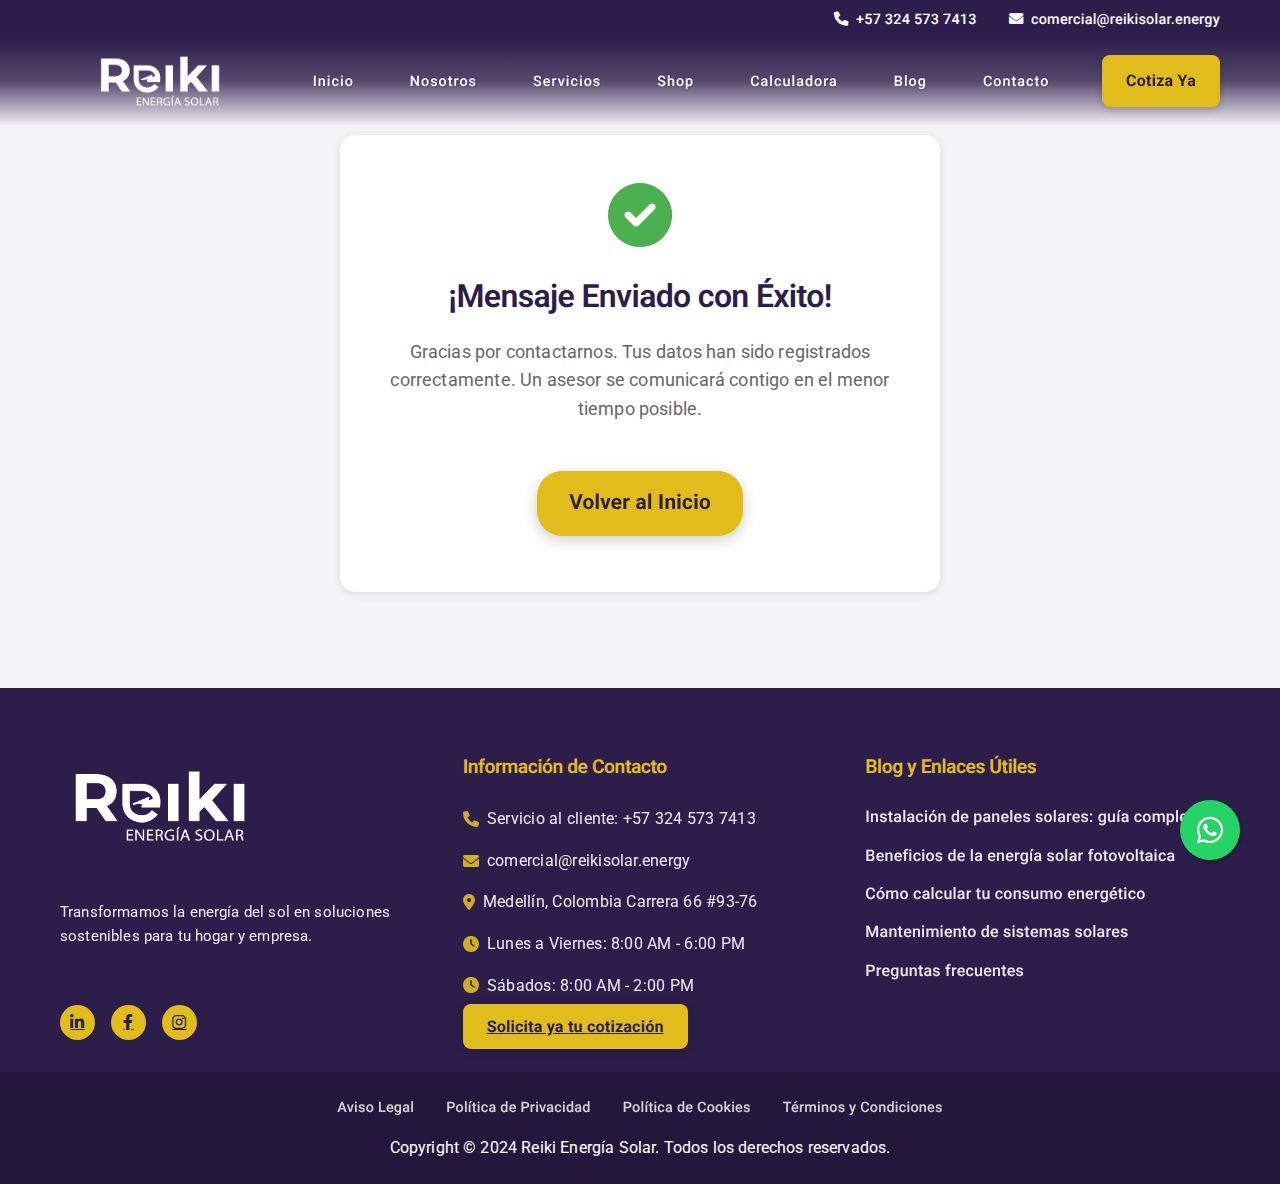
<file: confirmacion.html>
<!DOCTYPE html>
<html lang="es">
<head>
    <meta charset="UTF-8">
    <meta name="viewport" content="width=device-width, initial-scale=1.0">
    <title>Mensaje Enviado - Reiki Energía Solar</title>
    
    <!-- Fuentes -->
    <link rel="preconnect" href="https://fonts.googleapis.com">
    <link rel="preconnect" href="https://fonts.gstatic.com" crossorigin>
    <link href="https://fonts.googleapis.com/css2?family=Roboto:wght@300;400;500;700&display=swap" rel="stylesheet">
    
    <!-- Font Awesome -->
    <link rel="stylesheet" href="https://cdnjs.cloudflare.com/ajax/libs/font-awesome/6.0.0/css/all.min.css">
    
    <!-- Estilos -->
    <link rel="stylesheet" href="styles.css">
    
    <!-- Google tag (gtag.js) -->
    <script async src="https://www.googletagmanager.com/gtag/js?id=AW-11520481516"></script>
    <script>
      window.dataLayer = window.dataLayer || [];
      function gtag(){dataLayer.push(arguments);}
      gtag('js', new Date());

      gtag('config', 'AW-11520481516');
    </script>
    
    <!-- Google tag (gtag.js) event -->
    <script>
      gtag('event', 'ads_conversion_Contacto_1', {
        // <event_parameters>
      });
    </script>
    
    <!-- Google tag (gtag.js) event -->
    <script>
      gtag('event', 'ads_conversion_Solicitar_cotizaci_n_1', {
        // <event_parameters>
      });
    </script>
</head>
<body>
    <!-- Barra superior de contacto -->
    <div class="top-bar">
        <div class="container">
            <div class="contact-info">
                <a href="tel:+573245737413"><i class="fas fa-phone"></i> +57 324 573 7413</a>
                <a href="mailto:comercial@reikisolar.energy"><i class="fas fa-envelope"></i> comercial@reikisolar.energy</a>
            </div>
        </div>
    </div>

    <!-- Navegación -->
    <nav class="navbar">
        <div class="container">
            <div class="logo">
                <a href="index.html">
                    <img src="logo_blanco.png" alt="Reiki Energía Solar" class="logo-img">
                </a>
            </div>
            <ul class="nav-links">
                <li><a href="index.html">Inicio</a></li>
                <li><a href="./nosotros.html">Nosotros</a></li>
                <li>
                    <a href="servicios.html">Servicios</a>
                    <ul class="submenu">
                        <li><a href="servicios.html">Energía Solar Hogar</a></li>
                        <li><a href="empresas.html">Energía Solar Empresas</a></li>
                        <li><a href="soluciones-moviles.html">Energía Solar Móvil</a></li>
                        <li><a href="servicios.html#eficiencia">Eficiencia Energética</a></li>
                    </ul>
                </li>
                <li>
                    <a href="shop.html">Shop</a>
                    <ul class="submenu">
                        <li><a href="shop-luminarias.html">Luminarias Solares</a></li>
                        <li><a href="shop-kits.html">Kits Solares</a></li>
                        <li><a href="shop-equipos.html">Equipos de Energía Fotovoltaica</a></li>
                    </ul>
                </li>
                <li><a href="calculadora/index.html">Calculadora</a></li>
                <li><a href="#blog">Blog</a></li>
                <li><a href="./contacto.html">Contacto</a></li>
            </ul>
            <div class="nav-buttons">
                <a href="https://wa.me/573245737413" target="_blank" class="quote-button" style="text-decoration: none;">Cotiza Ya</a>
                <button class="nav-toggle">
                    <span></span>
                    <span></span>
                    <span></span>
                </button>
            </div>
        </div>
    </nav>

    <!-- Sección de Confirmación -->
    <section class="confirmation-section" style="
        padding: 6rem 0;
        text-align: center;
        background: linear-gradient(rgba(44, 29, 74, 0.05), rgba(44, 29, 74, 0.05));">
        <div class="container">
            <div class="confirmation-box" style="
                max-width: 600px;
                margin: 0 auto;
                background: white;
                padding: 3rem;
                border-radius: 15px;
                box-shadow: 0 2px 10px rgba(0,0,0,0.1);">
                
                <i class="fas fa-check-circle" style="
                    font-size: 4rem;
                    color: #4CAF50;
                    margin-bottom: 1.5rem;"></i>
                
                <h1 style="
                    color: #2c1d4a;
                    font-size: 2rem;
                    margin-bottom: 1rem;">¡Mensaje Enviado con Éxito!</h1>
                
                <p style="
                    color: #666;
                    font-size: 1.1rem;
                    margin-bottom: 2rem;
                    line-height: 1.6;">
                    Gracias por contactarnos. Tus datos han sido registrados correctamente.
                    Un asesor se comunicará contigo en el menor tiempo posible.
                </p>

                <a href="index.html" class="cta-button" style="
                    display: inline-block;
                    background: #e0bd1a;
                    color: #2c1d4a;
                    padding: 1rem 2rem;
                    border-radius: 25px;
                    text-decoration: none;
                    font-weight: bold;
                    margin-top: 1rem;">
                    Volver al Inicio
                </a>
            </div>
        </div>
    </section>

    <!-- Footer -->
    <footer class="footer">
        <div class="container">
            <div class="footer-content">
                <!-- Logo y eslogan -->
                <div class="footer-brand">
                    <img src="logo_blanco.png" alt="Reiki Energía Solar" class="footer-logo">
                    <p class="footer-description">Transformamos la energía del sol en soluciones sostenibles para tu hogar y empresa.</p>
                    <div class="social-links">
                        <a href="https://www.linkedin.com/company/reiki-energia-solar/" target="_blank" class="social-link"><i class="fab fa-linkedin-in"></i></a>
                        <a href="https://www.facebook.com/profile.php?id=61551829530814" target="_blank" class="social-link"><i class="fab fa-facebook-f"></i></a>
                        <a href="https://www.instagram.com/reikiener/" target="_blank" class="social-link"><i class="fab fa-instagram"></i></a>
                    </div>
                </div>

                <!-- Contacto -->
                <div class="footer-contact">
                    <h3>Información de Contacto</h3>
                    <ul>
                        <li><i class="fas fa-phone"></i> Servicio al cliente: +57 324 573 7413</li>
                        <li><i class="fas fa-envelope"></i> comercial@reikisolar.energy</li>
                        <li><i class="fas fa-map-marker-alt"></i> Medellín, Colombia Carrera 66 #93-76</li>
                        <li><i class="fas fa-clock"></i> Lunes a Viernes: 8:00 AM - 6:00 PM</li>
                        <li><i class="fas fa-clock"></i> Sábados: 8:00 AM - 2:00 PM</li>
                    </ul>
                    <a href="https://wa.me/573245737413" target="_blank" class="quote-button">Solicita ya tu cotización</a>
                </div>

                <!-- Blog -->
                <div class="footer-blog">
                    <h3>Blog y Enlaces Útiles</h3>
                    <ul>
                        <li><a href="#">Instalación de paneles solares: guía completa</a></li>
                        <li><a href="#">Beneficios de la energía solar fotovoltaica</a></li>
                        <li><a href="#">Cómo calcular tu consumo energético</a></li>
                        <li><a href="#">Mantenimiento de sistemas solares</a></li>
                        <li><a href="#">Preguntas frecuentes</a></li>
                    </ul>
                </div>
            </div>
        </div>
        <!-- Copyright y Enlaces Legales -->
        <div class="footer-bottom">
            <div class="container">
                <div class="footer-links">
                    <a href="#">Aviso Legal</a>
                    <a href="#">Política de Privacidad</a>
                    <a href="#">Política de Cookies</a>
                    <a href="#">Términos y Condiciones</a>
                </div>
                <p class="copyright">Copyright © 2024 Reiki Energía Solar. Todos los derechos reservados.</p>
            </div>
        </div>
    </footer>

    <!-- Botón flotante de WhatsApp -->
    <a href="https://wa.me/573245737413" class="whatsapp-float" target="_blank" id="whatsappFloat">
        <i class="fab fa-whatsapp"></i>
    </a>

    <!-- WhatsApp Popup -->
    <div class="whatsapp-popup" id="whatsappPopup">
        <div class="whatsapp-popup-header">
            <i class="fab fa-whatsapp"></i>
            <span>WhatsApp</span>
            <button class="whatsapp-popup-close" onclick="closeWhatsAppPopup()">×</button>
        </div>
        <div class="whatsapp-popup-body">
            <div class="whatsapp-message">
                Hola ¿Necesitas asesoría?
            </div>
        </div>
        <div class="whatsapp-popup-footer">
            <form onsubmit="enviarMensajeWhatsApp(event)">
                <input 
                    type="text" 
                    class="whatsapp-input" 
                    id="whatsappInput" 
                    placeholder="Escribe tu mensaje..."
                >
                <button type="submit" class="send-button">
                    <i class="fas fa-paper-plane"></i>
                </button>
            </form>
        </div>
    </div>

    <script>
        // Script para el popup de WhatsApp
        function showWhatsAppPopup() {
            const popup = document.getElementById('whatsappPopup');
            popup.classList.add('show');
            document.getElementById('whatsappInput').focus();
        }

        function closeWhatsAppPopup() {
            const popup = document.getElementById('whatsappPopup');
            popup.classList.remove('show');
        }

        function enviarMensajeWhatsApp(event) {
            event.preventDefault();
            const mensaje = document.getElementById('whatsappInput').value.trim();
            if (!mensaje) return;
            
            const mensajeFormateado = encodeURIComponent(mensaje);
            const urlWhatsApp = `https://wa.me/573245737413?text=${mensajeFormateado}`;
            window.open(urlWhatsApp, '_blank');
            document.getElementById('whatsappInput').value = '';
        }

        // Mostrar el popup después de 7 segundos
        setTimeout(showWhatsAppPopup, 7000);

        // Mostrar/ocultar el popup al pasar el cursor por el icono
        const whatsappFloat = document.getElementById('whatsappFloat');
        whatsappFloat.addEventListener('mouseenter', () => {
            showWhatsAppPopup();
        });

        // Cerrar el popup al hacer clic fuera de él
        document.addEventListener('click', (e) => {
            const popup = document.getElementById('whatsappPopup');
            const whatsappFloat = document.querySelector('.whatsapp-float');
            
            if (!popup.contains(e.target) && !whatsappFloat.contains(e.target)) {
                closeWhatsAppPopup();
            }
        });

        // Manejar el envío con Enter
        document.getElementById('whatsappInput').addEventListener('keydown', function(e) {
            if (e.key === 'Enter' && !e.shiftKey) {
                e.preventDefault();
                enviarMensajeWhatsApp(e);
            }
        });
    </script>
</body>
</html>
</file>
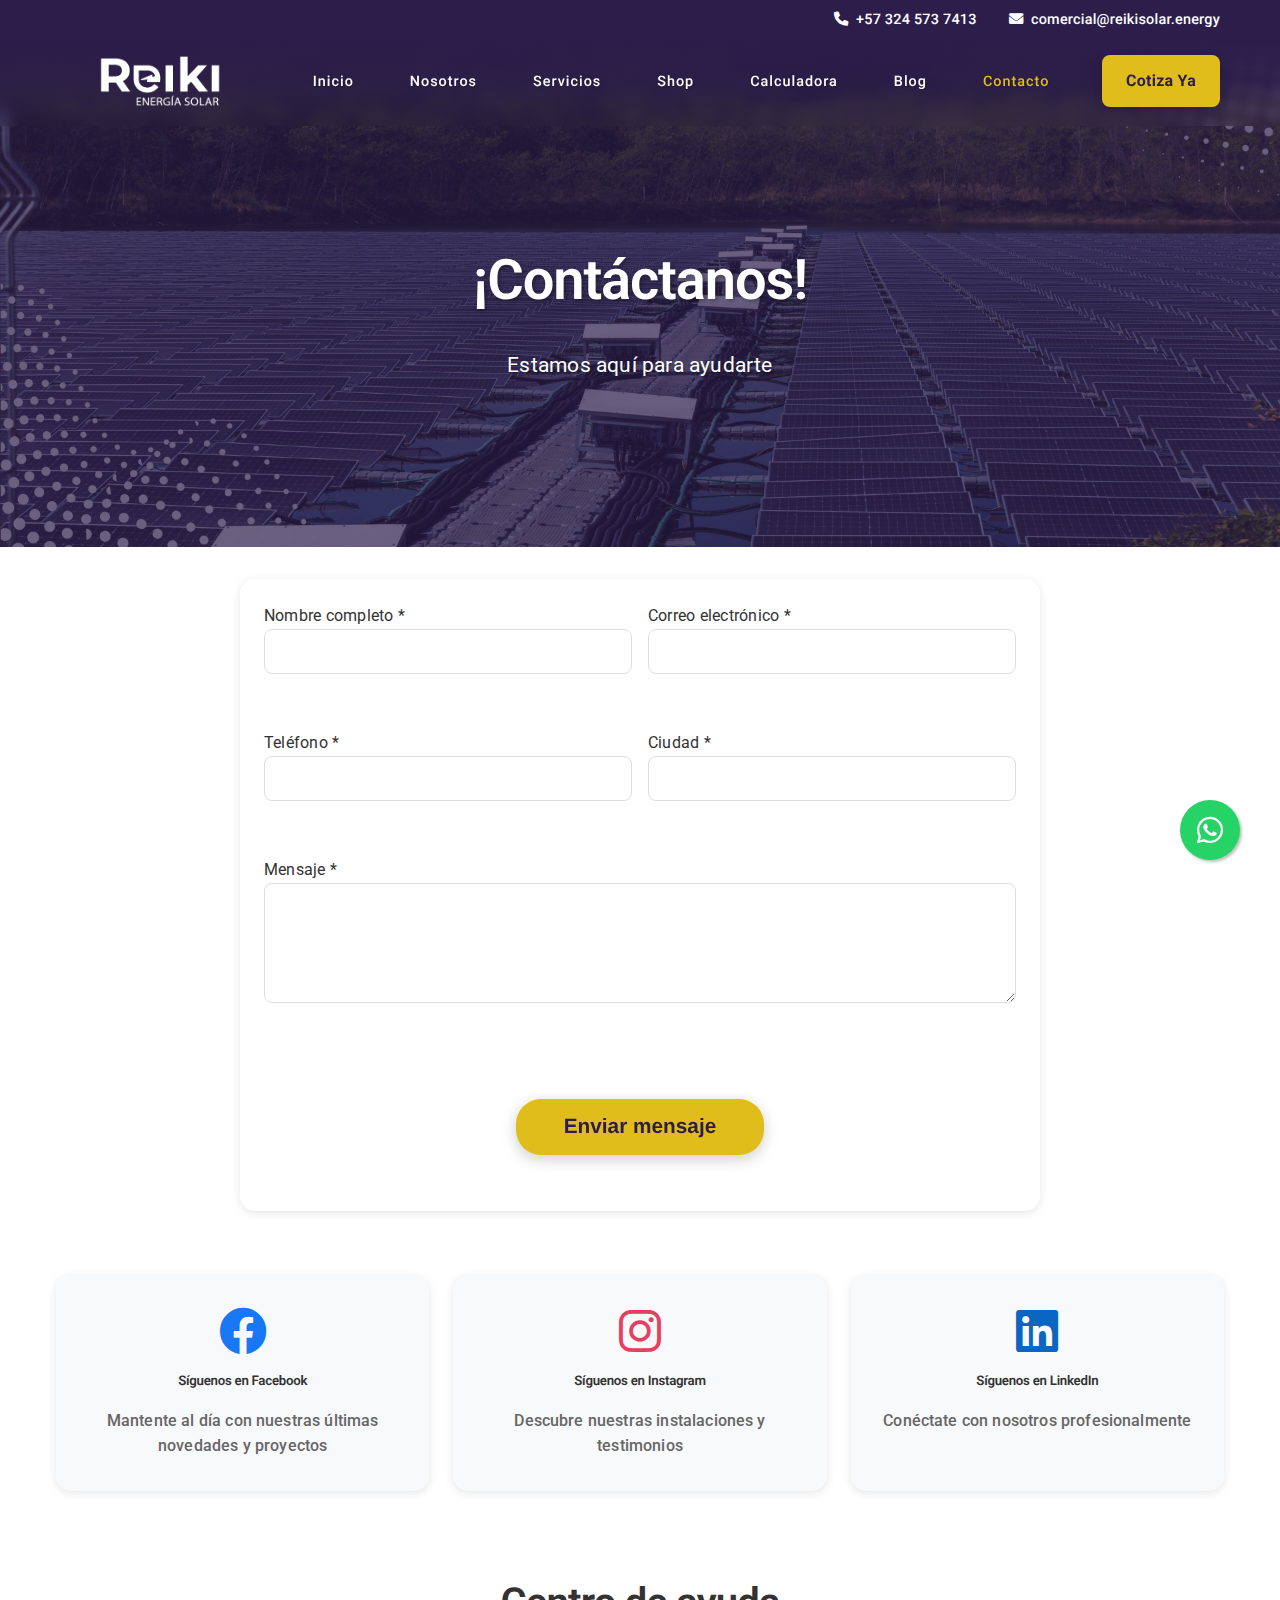
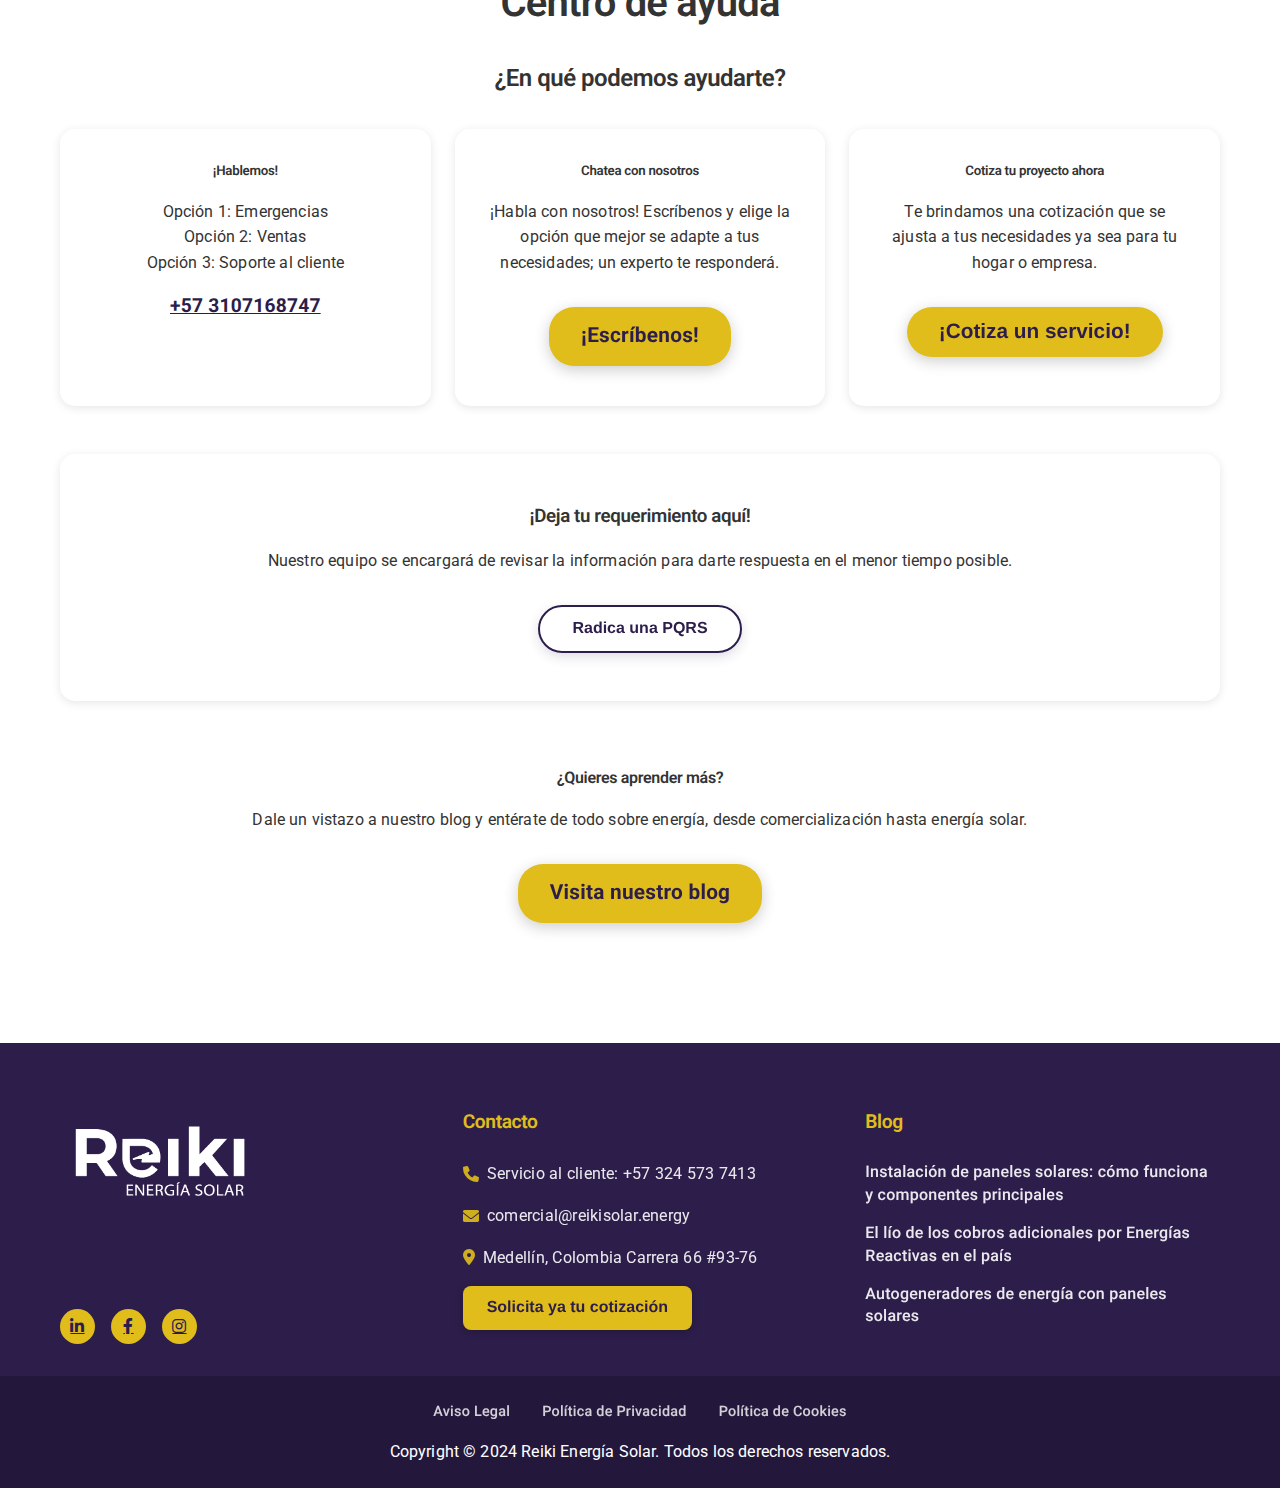
<file: contacto.html>
<!DOCTYPE html>
<html lang="es">
<head>
    <meta charset="UTF-8">
    <meta name="viewport" content="width=device-width, initial-scale=1.0">
    <title>Contacto - Reiki Energía Solar</title>
    
    <!-- Fuentes -->
    <link rel="preconnect" href="https://fonts.googleapis.com">
    <link rel="preconnect" href="https://fonts.gstatic.com" crossorigin>
    <link href="https://fonts.googleapis.com/css2?family=Roboto:wght@300;400;500;700&display=swap" rel="stylesheet">
    
    <!-- Font Awesome -->
    <link rel="stylesheet" href="https://cdnjs.cloudflare.com/ajax/libs/font-awesome/6.0.0/css/all.min.css">
    
    <!-- Estilos -->
    <link rel="stylesheet" href="styles.css">
    
    <!-- Google tag (gtag.js) -->
    <script async src="https://www.googletagmanager.com/gtag/js?id=AW-11520481516"></script>
    <script>
      window.dataLayer = window.dataLayer || [];
      function gtag(){dataLayer.push(arguments);}
      gtag('js', new Date());

      gtag('config', 'AW-11520481516');
    </script>
    
    <!-- Google tag (gtag.js) event -->
    <script>
      gtag('event', 'ads_conversion_Contacto_1', {
        // <event_parameters>
      });
    </script>
    
    <!-- Google tag (gtag.js) event -->
    <script>
      gtag('event', 'ads_conversion_Solicitar_cotizaci_n_1', {
        // <event_parameters>
      });
    </script>
</head>
<body>
    <!-- Barra superior de contacto -->
    <div class="top-bar">
        <div class="container">
            <div class="contact-info">
                <a href="tel:+573245737413"><i class="fas fa-phone"></i> +57 324 573 7413</a>
                <a href="mailto:comercial@reikisolar.energy"><i class="fas fa-envelope"></i> comercial@reikisolar.energy</a>
            </div>
        </div>
    </div>

    <!-- Navegación -->
    <nav class="navbar">
        <div class="container">
            <div class="logo">
                <a href="index.html">
                    <img src="logo_blanco.png" alt="Reiki Energía Solar" class="logo-img">
                </a>
            </div>
            <ul class="nav-links">
                <li><a href="index.html">Inicio</a></li>
                <li><a href="./nosotros.html">Nosotros</a></li>
                <li>
                    <a href="servicios.html">Servicios</a>
                    <ul class="submenu">
                        <li><a href="servicios.html">Energía Solar Hogar</a></li>
                        <li><a href="empresas.html">Energía Solar Empresas</a></li>
                        <li><a href="soluciones-moviles.html">Energía Solar Móvil</a></li>
                        <li><a href="servicios.html#eficiencia">Eficiencia Energética</a></li>
                    </ul>
                </li>
                <li>
                    <a href="shop.html">Shop</a>
                    <ul class="submenu">
                        <li><a href="shop-luminarias.html">Luminarias Solares</a></li>
                        <li><a href="shop-kits.html">Kits Solares</a></li>
                        <li><a href="shop-equipos.html">Equipos de Energía Fotovoltaica</a></li>
                    </ul>
                </li>
                <li><a href="calculadora/index.html">Calculadora</a></li>
                <li><a href="blog.html">Blog</a></li>
                <li><a href="./contacto.html" class="active">Contacto</a></li>
            </ul>
            <div class="nav-buttons">
                <a href="https://wa.me/573245737413" target="_blank" class="quote-button" style="text-decoration: none;">Cotiza Ya</a>
                <button class="nav-toggle">
                    <span></span>
                    <span></span>
                    <span></span>
                </button>
            </div>
        </div>
    </nav>

    <!-- Hero Section -->
    <section class="hero-section" style="
        background: linear-gradient(rgba(44, 29, 74, 0.7), rgba(44, 29, 74, 0.7)),
        url('empresa solar.jpg');
        background-size: cover;
        background-position: center;
        height: 60vh;
        display: flex;
        align-items: center;
        color: white;
        text-align: center;
        position: relative;
        z-index: 1;">
        <div class="container">
            <h1 style="
                font-size: clamp(2.5rem, 8vw, 3.5rem);
                margin-bottom: 1.5rem;
                text-shadow: 2px 2px 4px rgba(0,0,0,0.3);">
                ¡Contáctanos!
            </h1>
            <p style="
                font-size: clamp(1.1rem, 4vw, 1.3rem);
                max-width: 600px;
                margin: 0 auto;
                text-shadow: 1px 1px 2px rgba(0,0,0,0.3);">
                Estamos aquí para ayudarte
            </p>
        </div>
    </section>

    <!-- Formulario de Contacto -->
    <section class="contact-form" style="
        background: white;
        padding: 2rem 1rem;
        margin-top: -2rem;
        position: relative;
        z-index: 2;">
        <div class="container">
            <div class="form-container" style="
                max-width: 800px;
                margin: 0 auto;
                background: white;
                padding: 1.5rem;
                border-radius: 15px;
                box-shadow: 0 2px 10px rgba(0,0,0,0.1);">
                <form id="contactForm" style="display: grid; gap: 1.5rem;" onsubmit="enviarWhatsApp(event)">
                    <div class="form-group" style="display: grid; grid-template-columns: 1fr 1fr; gap: 1rem;">
                        <div>
                            <label for="nombre">Nombre completo *</label>
                            <input type="text" id="nombre" name="nombre" required style="
                                width: 100%;
                                padding: 0.8rem;
                                border: 1px solid #ddd;
                                border-radius: 8px;
                                color: #2c1d4a;">
                        </div>
                        <div>
                            <label for="email">Correo electrónico *</label>
                            <input type="email" id="email" name="email" required style="
                                width: 100%;
                                padding: 0.8rem;
                                border: 1px solid #ddd;
                                border-radius: 8px;
                                color: #2c1d4a;">
                        </div>
                    </div>
                    
                    <div class="form-group" style="display: grid; grid-template-columns: 1fr 1fr; gap: 1rem;">
                        <div>
                            <label for="telefono">Teléfono *</label>
                            <input type="tel" id="telefono" name="telefono" required style="
                                width: 100%;
                                padding: 0.8rem;
                                border: 1px solid #ddd;
                                border-radius: 8px;
                                color: #2c1d4a;">
                        </div>
                        <div>
                            <label for="ciudad">Ciudad *</label>
                            <input type="text" id="ciudad" name="ciudad" required style="
                                width: 100%;
                                padding: 0.8rem;
                                border: 1px solid #ddd;
                                border-radius: 8px;
                                color: #2c1d4a;">
                        </div>
                    </div>

                    <div class="form-group">
                        <label for="mensaje">Mensaje *</label>
                        <textarea id="mensaje" name="mensaje" rows="4" required style="
                            width: 100%;
                            padding: 0.8rem;
                            border: 1px solid #ddd;
                            border-radius: 8px;
                            resize: vertical;
                            color: #2c1d4a;"></textarea>
                    </div>

                    <div class="form-group" style="text-align: center;">
                        <button type="submit" class="cta-button" style="
                            background: #e0bd1a;
                            color: #2c1d4a;
                            border: none;
                            padding: 1rem 3rem;
                            border-radius: 25px;
                            font-weight: bold;
                            cursor: pointer;">
                            Enviar mensaje
                        </button>
                    </div>
                </form>
            </div>
        </div>
    </section>

    <script>
        function enviarWhatsApp(event) {
            event.preventDefault();
            
            // Obtener los valores del formulario
            const nombre = document.getElementById('nombre').value;
            const email = document.getElementById('email').value;
            const telefono = document.getElementById('telefono').value;
            const ciudad = document.getElementById('ciudad').value;
            const mensaje = document.getElementById('mensaje').value;
            
            // Crear el mensaje para WhatsApp
            const mensajeWhatsApp = `¡Hola! Te contacto desde el formulario web:%0A%0A` +
                `*Nombre:* ${nombre}%0A` +
                `*Email:* ${email}%0A` +
                `*Teléfono:* ${telefono}%0A` +
                `*Ciudad:* ${ciudad}%0A` +
                `*Mensaje:* ${mensaje}`;
            
            // Crear el enlace de WhatsApp y abrirlo en una nueva pestaña
            const urlWhatsApp = `https://wa.me/573245737413?text=${mensajeWhatsApp}`;
            window.open(urlWhatsApp, '_blank');
            
            // Limpiar el formulario
            document.getElementById('contactForm').reset();
            
            // Redirigir a la página de confirmación
            window.location.href = 'confirmacion.html';
        }
    </script>

    <!-- Banners de Redes Sociales -->
    <div class="social-banners" style="
        display: grid;
        grid-template-columns: repeat(auto-fit, minmax(280px, 1fr));
        gap: 1.5rem;
        max-width: 1200px;
        margin: 2rem auto;
        padding: 0 1rem;">
        
        <!-- Banner de Facebook -->
        <a href="https://www.facebook.com/profile.php?id=61551829530814" target="_blank" class="social-banner" style="
            background: #f8f9fa;
            padding: 2rem;
            border-radius: 15px;
            box-shadow: 0 2px 10px rgba(0,0,0,0.1);
            text-decoration: none;
            color: inherit;
            transition: transform 0.3s ease;">
            <div style="text-align: center;">
                <i class="fab fa-facebook" style="
                    font-size: 3rem;
                    color: #1877f2;
                    margin-bottom: 1rem;"></i>
                <h5 style="margin-bottom: 1rem;">Síguenos en Facebook</h5>
                <p style="color: #666;">Mantente al día con nuestras últimas novedades y proyectos</p>
            </div>
        </a>

        <!-- Banner de Instagram -->
        <a href="https://www.instagram.com/reikiener/" target="_blank" class="social-banner" style="
            background: #f8f9fa;
            padding: 2rem;
            border-radius: 15px;
            box-shadow: 0 2px 10px rgba(0,0,0,0.1);
            text-decoration: none;
            color: inherit;
            transition: transform 0.3s ease;">
            <div style="text-align: center;">
                <i class="fab fa-instagram" style="
                    font-size: 3rem;
                    color: #e4405f;
                    margin-bottom: 1rem;"></i>
                <h5 style="margin-bottom: 1rem;">Síguenos en Instagram</h5>
                <p style="color: #666;">Descubre nuestras instalaciones y testimonios</p>
            </div>
        </a>

        <!-- Banner de LinkedIn -->
        <a href="https://www.linkedin.com/company/reiki-energia-solar/" target="_blank" class="social-banner" style="
            background: #f8f9fa;
            padding: 2rem;
            border-radius: 15px;
            box-shadow: 0 2px 10px rgba(0,0,0,0.1);
            text-decoration: none;
            color: inherit;
            transition: transform 0.3s ease;">
            <div style="text-align: center;">
                <i class="fab fa-linkedin" style="
                    font-size: 3rem;
                    color: #0a66c2;
                    margin-bottom: 1rem;"></i>
                <h5 style="margin-bottom: 1rem;">Síguenos en LinkedIn</h5>
                <p style="color: #666;">Conéctate con nosotros profesionalmente</p>
            </div>
        </a>
    </div>

    <style>
        .social-banner:hover {
            transform: translateY(-5px);
        }
    </style>

    <!-- Centro de Ayuda -->
    <section class="help-center" style="padding: 3rem 1rem;">
        <div class="container">
            <h1 style="
                text-align: center;
                margin-bottom: 1.5rem;
                font-size: clamp(1.8rem, 5vw, 2.5rem);">
                Centro de ayuda
            </h1>
            <h2 style="
                text-align: center;
                font-size: clamp(1.2rem, 4vw, 1.5rem);
                margin-bottom: 2rem;">
                ¿En qué podemos ayudarte?
            </h2>

            <!-- Tarjetas de Contacto -->
            <div class="contact-cards" style="
                display: grid;
                grid-template-columns: repeat(auto-fit, minmax(280px, 1fr));
                gap: 1.5rem;
                margin-bottom: 3rem;">
                
                <!-- Teléfono -->
                <div class="contact-card" style="
                    background: white;
                    padding: 2rem;
                    border-radius: 15px;
                    box-shadow: 0 2px 10px rgba(0,0,0,0.1);
                    text-align: center;">
                    <h5>¡Hablemos!</h5>
                    <p style="margin: 1rem 0;">
                        Opción 1: Emergencias<br>
                        Opción 2: Ventas<br>
                        Opción 3: Soporte al cliente
                    </p>
                    <a href="tel:+573107168747" style="
                        display: block;
                        color: #2c1d4a;
                        font-weight: bold;
                        font-size: 1.2rem;
                        margin-top: 1rem;">
                        +57 3107168747
                    </a>
                </div>

                <!-- WhatsApp -->
                <div class="contact-card" style="
                    background: white;
                    padding: 2rem;
                    border-radius: 15px;
                    box-shadow: 0 2px 10px rgba(0,0,0,0.1);
                    text-align: center;">
                    <h5>Chatea con nosotros</h5>
                    <p style="margin: 1rem 0;">¡Habla con nosotros! Escríbenos y elige la opción que mejor se adapte a tus necesidades; un experto te responderá.</p>
                    <a href="https://wa.me/573245737413" class="cta-button" style="
                        display: inline-block;
                        background: #e0bd1a;
                        color: #2c1d4a;
                        padding: 0.8rem 2rem;
                        border-radius: 25px;
                        text-decoration: none;
                        font-weight: bold;
                        margin-top: 1rem;">
                        ¡Escríbenos!
                    </a>
                </div>

                <!-- Cotización -->
                <div class="contact-card" style="
                    background: white;
                    padding: 2rem;
                    border-radius: 15px;
                    box-shadow: 0 2px 10px rgba(0,0,0,0.1);
                    text-align: center;">
                    <h5>Cotiza tu proyecto ahora</h5>
                    <p style="margin: 1rem 0;">Te brindamos una cotización que se ajusta a tus necesidades ya sea para tu hogar o empresa.</p>
                    <button class="cta-button" style="
                        background: #e0bd1a;
                        color: #2c1d4a;
                        border: none;
                        padding: 0.8rem 2rem;
                        border-radius: 25px;
                        font-weight: bold;
                        cursor: pointer;
                        margin-top: 1rem;">
                        ¡Cotiza un servicio!
                    </button>
                </div>
            </div>

            <!-- PQRS -->
            <div class="pqrs-section" style="
                background: white;
                padding: 3rem;
                border-radius: 15px;
                box-shadow: 0 2px 10px rgba(0,0,0,0.1);
                text-align: center;
                margin-bottom: 4rem;">
                <h3>¡Deja tu requerimiento aquí!</h3>
                <p style="margin: 1rem 0;">Nuestro equipo se encargará de revisar la información para darte respuesta en el menor tiempo posible.</p>
                <button class="outline-button" style="
                    background: transparent;
                    border: 2px solid #2c1d4a;
                    color: #2c1d4a;
                    padding: 0.8rem 2rem;
                    border-radius: 25px;
                    font-weight: bold;
                    cursor: pointer;
                    margin-top: 1rem;">
                    Radica una PQRS
                </button>
            </div>

            <!-- Blog Section -->
            <div class="blog-section" style="text-align: center; margin-bottom: 4rem;">
                <h4>¿Quieres aprender más?</h4>
                <p style="margin: 1rem 0;">Dale un vistazo a nuestro blog y entérate de todo sobre energía, desde comercialización hasta energía solar.</p>
                <a href="#blog" class="cta-button" style="
                    display: inline-block;
                    background: #e0bd1a;
                    color: #2c1d4a;
                    padding: 0.8rem 2rem;
                    border-radius: 25px;
                    text-decoration: none;
                    font-weight: bold;
                    margin-top: 1rem;">
                    Visita nuestro blog
                </a>
            </div>
        </div>
    </section>

    <!-- Footer -->
    <footer class="footer">
        <div class="container">
            <div class="footer-content">
                <!-- Logo y eslogan -->
                <div class="footer-brand">
                    <img src="logo_blanco.png" alt="Reiki Energía Solar" class="footer-logo">
                    <div class="social-links">
                        <a href="https://www.linkedin.com/company/reiki-energia-solar/" target="_blank" class="social-link"><i class="fab fa-linkedin-in"></i></a>
                        <a href="https://www.facebook.com/profile.php?id=61551829530814" target="_blank" class="social-link"><i class="fab fa-facebook-f"></i></a>
                        <a href="https://www.instagram.com/reikiener/" target="_blank" class="social-link"><i class="fab fa-instagram"></i></a>
                    </div>
                </div>

                <!-- Contacto -->
                <div class="footer-contact">
                    <h3>Contacto</h3>
                    <ul>
                        <li><i class="fas fa-phone"></i> Servicio al cliente: +57 324 573 7413</li>
                        <li><i class="fas fa-envelope"></i> comercial@reikisolar.energy</li>
                        <li><i class="fas fa-map-marker-alt"></i> Medellín, Colombia Carrera 66 #93-76</li>
                    </ul>
                    <button class="quote-button">Solicita ya tu cotización</button>
                </div>

                <!-- Blog -->
                <div class="footer-blog">
                    <h3>Blog</h3>
                    <ul>
                        <li><a href="#">Instalación de paneles solares: cómo funciona y componentes principales</a></li>
                        <li><a href="#">El lío de los cobros adicionales por Energías Reactivas en el país</a></li>
                        <li><a href="#">Autogeneradores de energía con paneles solares</a></li>
                    </ul>
                </div>
            </div>
        </div>
        <!-- Copyright -->
        <div class="footer-bottom">
            <div class="container">
                <div class="footer-links">
                    <a href="#">Aviso Legal</a>
                    <a href="#">Política de Privacidad</a>
                    <a href="#">Política de Cookies</a>
                </div>
                <p class="copyright">Copyright © 2024 Reiki Energía Solar. Todos los derechos reservados.</p>
            </div>
        </div>
    </footer>

    <!-- Botón flotante de WhatsApp -->
    <a href="https://wa.me/573245737413" class="whatsapp-float" target="_blank" id="whatsappFloat">
        <i class="fab fa-whatsapp"></i>
    </a>

    <!-- WhatsApp Popup -->
    <div class="whatsapp-popup" id="whatsappPopup">
        <div class="whatsapp-popup-header">
            <i class="fab fa-whatsapp"></i>
            <span>WhatsApp</span>
            <button class="whatsapp-popup-close" onclick="closeWhatsAppPopup()">×</button>
        </div>
        <div class="whatsapp-popup-body">
            <div class="whatsapp-message">
                Hola ¿Necesitas asesoría?
            </div>
        </div>
        <div class="whatsapp-popup-footer">
            <form onsubmit="enviarMensajeWhatsApp(event)">
                <input 
                    type="text" 
                    class="whatsapp-input" 
                    id="whatsappInput" 
                    placeholder="Escribe tu mensaje..."
                >
                <button type="submit" class="send-button">
                    <i class="fas fa-paper-plane"></i>
                </button>
            </form>
        </div>
    </div>

    <script>
        // Script para el popup de WhatsApp
        function showWhatsAppPopup() {
            const popup = document.getElementById('whatsappPopup');
            popup.classList.add('show');
            document.getElementById('whatsappInput').focus();
        }

        function closeWhatsAppPopup() {
            const popup = document.getElementById('whatsappPopup');
            popup.classList.remove('show');
        }

        function enviarMensajeWhatsApp(event) {
            event.preventDefault();
            const mensaje = document.getElementById('whatsappInput').value.trim();
            if (!mensaje) return;
            
            const mensajeFormateado = encodeURIComponent(mensaje);
            const urlWhatsApp = `https://wa.me/573245737413?text=${mensajeFormateado}`;
            window.open(urlWhatsApp, '_blank');
            document.getElementById('whatsappInput').value = '';
        }

        // Mostrar el popup después de 7 segundos
        setTimeout(showWhatsAppPopup, 7000);

        // Mostrar/ocultar el popup al pasar el cursor por el icono
        const whatsappFloat = document.getElementById('whatsappFloat');
        whatsappFloat.addEventListener('mouseenter', () => {
            showWhatsAppPopup();
        });

        // Cerrar el popup al hacer clic fuera de él
        document.addEventListener('click', (e) => {
            const popup = document.getElementById('whatsappPopup');
            const whatsappFloat = document.querySelector('.whatsapp-float');
            
            if (!popup.contains(e.target) && !whatsappFloat.contains(e.target)) {
                closeWhatsAppPopup();
            }
        });

        // Manejar el envío con Enter
        document.getElementById('whatsappInput').addEventListener('keydown', function(e) {
            if (e.key === 'Enter' && !e.shiftKey) {
                e.preventDefault();
                enviarMensajeWhatsApp(e);
            }
        });
    </script>
</body>
</html>
</file>
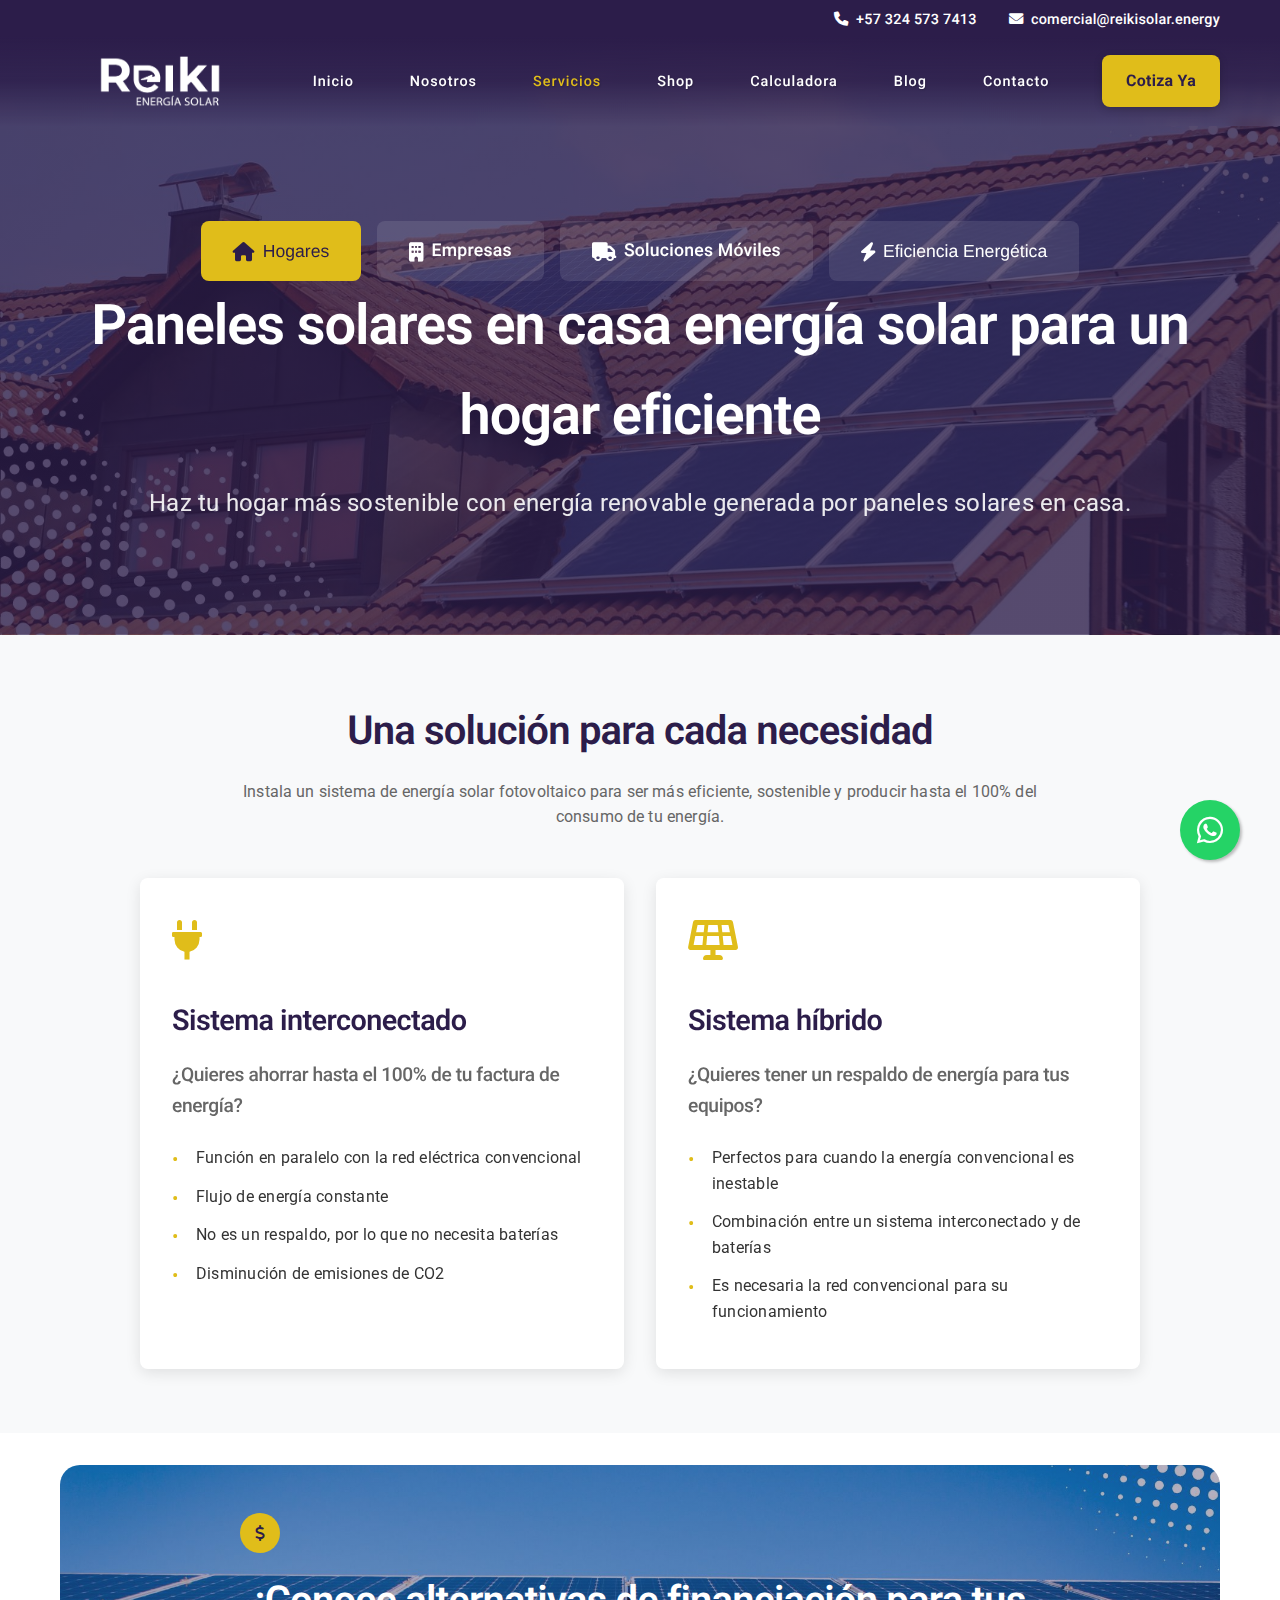
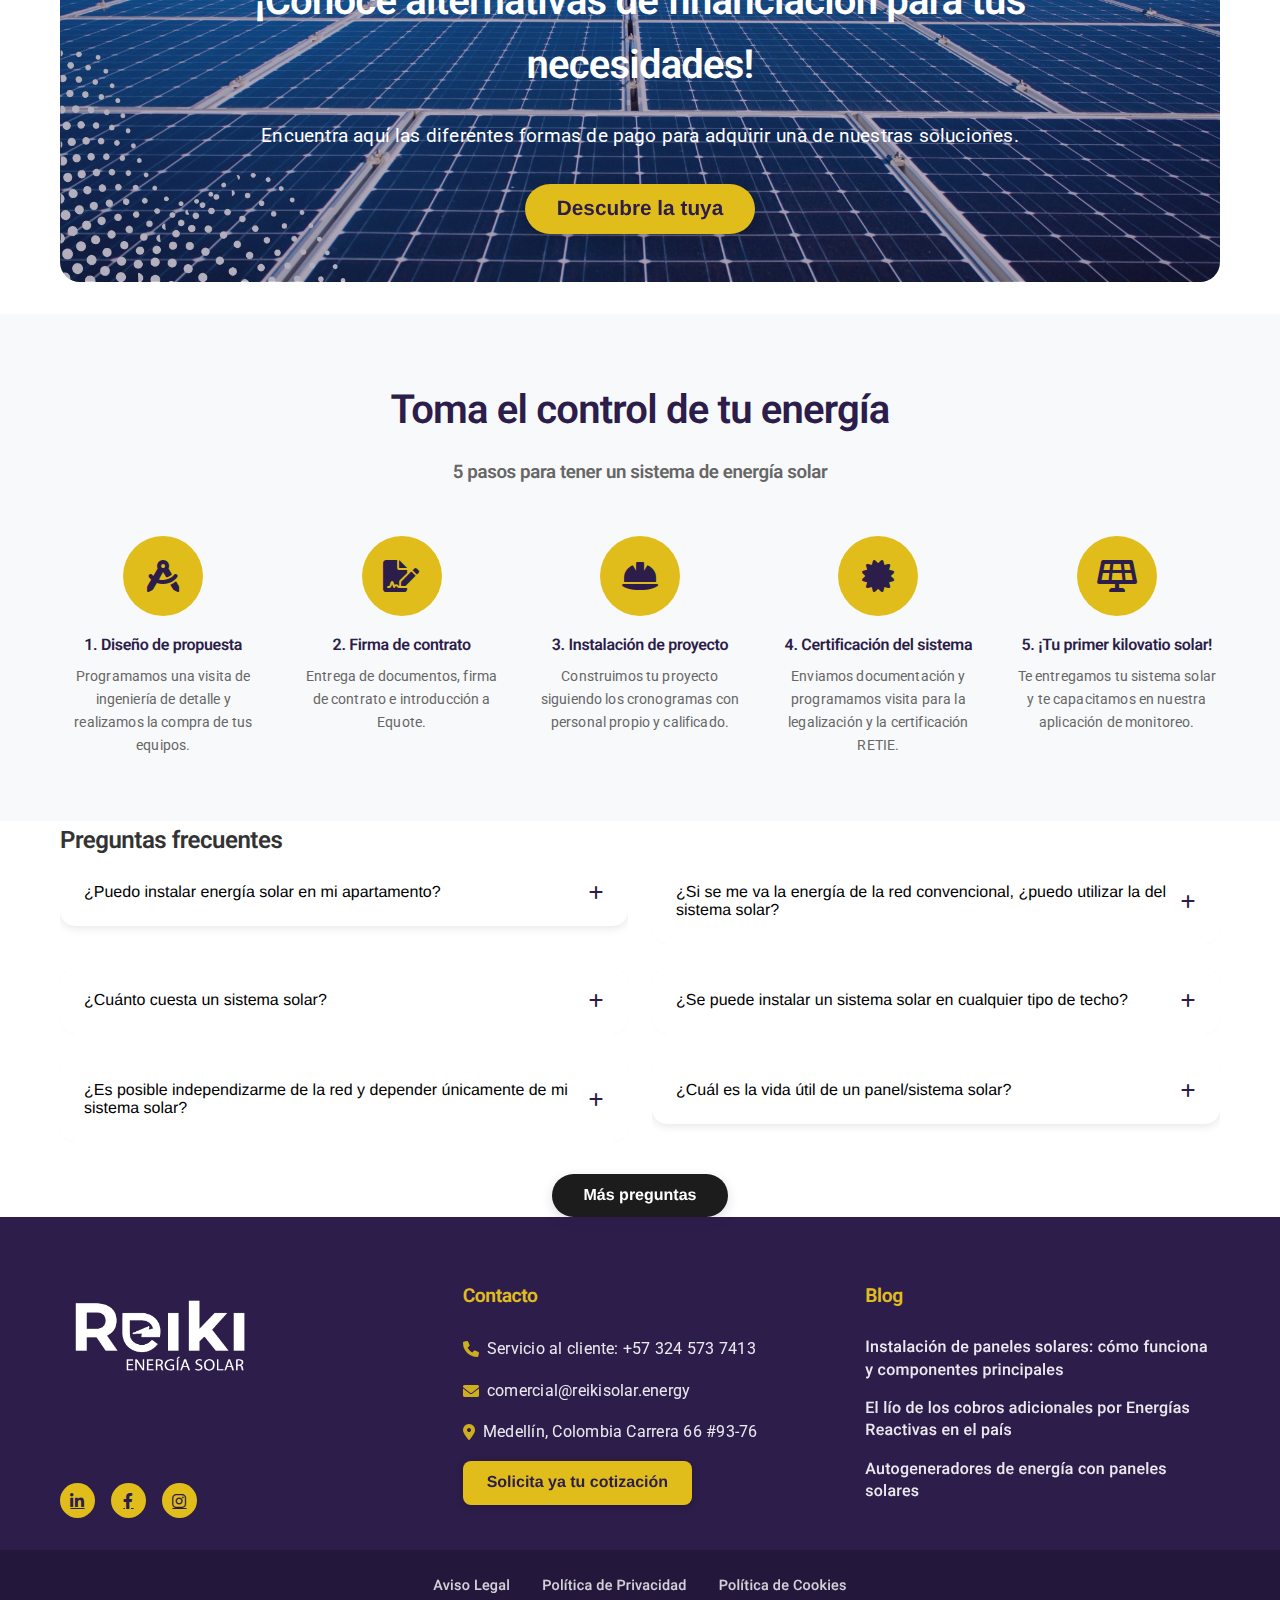
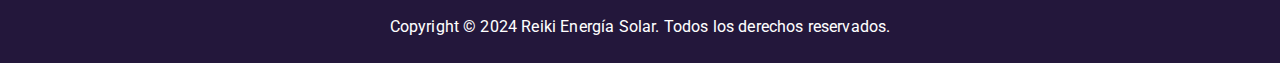
<file: servicios.html>
<!DOCTYPE html>
<html lang="es">
<head>
    <meta charset="UTF-8">
    <meta name="viewport" content="width=device-width, initial-scale=1.0">
    <title>Servicios - Reiki Energía Solar</title>
    
    <!-- Fuentes -->
    <link rel="preconnect" href="https://fonts.googleapis.com">
    <link rel="preconnect" href="https://fonts.gstatic.com" crossorigin>
    <link href="https://fonts.googleapis.com/css2?family=Roboto:wght@300;400;500;700&display=swap" rel="stylesheet">
    
    <!-- Font Awesome -->
    <link rel="stylesheet" href="https://cdnjs.cloudflare.com/ajax/libs/font-awesome/6.0.0/css/all.min.css">
    
    <!-- Estilos -->
    <link rel="stylesheet" href="styles.css">
    
    <!-- Google tag (gtag.js) -->
    <script async src="https://www.googletagmanager.com/gtag/js?id=AW-11520481516"></script>
    <script>
      window.dataLayer = window.dataLayer || [];
      function gtag(){dataLayer.push(arguments);}
      gtag('js', new Date());

      gtag('config', 'AW-11520481516');
    </script>
    
    <!-- Google tag (gtag.js) event -->
    <script>
      gtag('event', 'ads_conversion_Contacto_1', {
        // <event_parameters>
      });
    </script>
    
    <!-- Google tag (gtag.js) event -->
    <script>
      gtag('event', 'ads_conversion_Solicitar_cotizaci_n_1', {
        // <event_parameters>
      });
    </script>
</head>
<body>
    <!-- Barra superior de contacto -->
    <div class="top-bar">
        <div class="container">
            <div class="contact-info">
                <a href="tel:+573245737413"><i class="fas fa-phone"></i> +57 324 573 7413</a>
                <a href="mailto:comercial@reikisolar.energy"><i class="fas fa-envelope"></i> comercial@reikisolar.energy</a>
            </div>
        </div>
    </div>

    <!-- Navegación -->
    <nav class="navbar">
        <div class="container">
            <div class="logo">
                <img src="logo_blanco.png" alt="Reiki Energía Solar" class="logo-img">
            </div>
            <ul class="nav-links">
                <li><a href="index.html">Inicio</a></li>
                <li><a href="./nosotros.html">Nosotros</a></li>
                <li>
                    <a href="servicios.html" class="active">Servicios</a>
                    <ul class="submenu">
                        <li><a href="servicios.html">Energía Solar Hogar</a></li>
                        <li><a href="empresas.html">Energía Solar Empresas</a></li>
                        <li><a href="soluciones-moviles.html">Energía Solar Móvil</a></li>
                        <li><a href="servicios.html#eficiencia">Eficiencia Energética</a></li>
                    </ul>
                </li>
                <li>
                    <a href="shop.html">Shop</a>
                    <ul class="submenu">
                        <li><a href="shop-luminarias.html">Luminarias Solares</a></li>
                        <li><a href="shop-kits.html">Kits Solares</a></li>
                        <li><a href="shop-equipos.html">Equipos de Energía Fotovoltaica</a></li>
                    </ul>
                </li>
                <li><a href="calculadora/index.html">Calculadora</a></li>
                <li><a href="blog.html">Blog</a></li>
                <li><a href="./contacto.html">Contacto</a></li>
            </ul>
            <div class="nav-buttons">
                <a href="https://wa.me/573245737413" target="_blank" class="quote-button" style="text-decoration: none;">Cotiza Ya</a>
                <button class="nav-toggle">
                    <span></span>
                    <span></span>
                    <span></span>
                </button>
            </div>
        </div>
    </nav>

    <!-- Hero Section Servicios -->
    <section class="services-hero" 
        style="background: linear-gradient(rgba(44, 29, 74, 0.8), rgba(44, 29, 74, 0.8)), 
                url('hogar servicios .jpg');
        background-size: cover;
        background-position: center;">
        <div class="container">
            <div class="hero-tabs">
                <button class="hero-tab active">
                    <i class="fas fa-home"></i>
                    Hogares
                </button>
                <a href="empresas.html" class="hero-tab">
                    <i class="fas fa-building"></i>
                    Empresas
                </a>
                <a href="soluciones-moviles.html" class="hero-tab">
                    <i class="fas fa-truck"></i>
                    Soluciones Móviles
                </a>
                <button class="hero-tab">
                    <i class="fas fa-bolt"></i>
                    Eficiencia Energética
                </button>
            </div>
            <h1>Paneles solares en casa energía solar para un hogar eficiente</h1>
            <p class="hero-subtitle">Haz tu hogar más sostenible con energía renovable generada por paneles solares en casa.</p>
        </div>
    </section>

    <!-- Sección de Soluciones -->
    <section class="solutions-section">
        <div class="container">
            <h2>Una solución para cada necesidad</h2>
            <p class="solutions-subtitle">Instala un sistema de energía solar fotovoltaico para ser más eficiente, sostenible y producir hasta el 100% del consumo de tu energía.</p>

            <div class="solutions-grid">
                <!-- Sistema Interconectado -->
                <div class="solution-card">
                    <div class="solution-icon">
                        <i class="fas fa-plug"></i>
                    </div>
                    <h3>Sistema interconectado</h3>
                    <h4>¿Quieres ahorrar hasta el 100% de tu factura de energía?</h4>
                    <ul class="solution-features">
                        <li>Función en paralelo con la red eléctrica convencional</li>
                        <li>Flujo de energía constante</li>
                        <li>No es un respaldo, por lo que no necesita baterías</li>
                        <li>Disminución de emisiones de CO2</li>
                    </ul>
                </div>

                <!-- Sistema Híbrido -->
                <div class="solution-card">
                    <div class="solution-icon">
                        <i class="fas fa-solar-panel"></i>
                    </div>
                    <h3>Sistema híbrido</h3>
                    <h4>¿Quieres tener un respaldo de energía para tus equipos?</h4>
                    <ul class="solution-features">
                        <li>Perfectos para cuando la energía convencional es inestable</li>
                        <li>Combinación entre un sistema interconectado y de baterías</li>
                        <li>Es necesaria la red convencional para su funcionamiento</li>
                    </ul>
                </div>
            </div>
        </div>
    </section>

    <!-- Sección de Financiación -->
    <section class="financing-section" style="
        background: linear-gradient(rgba(44, 29, 74, 0.35), rgba(44, 29, 74, 0.35)),
            url('financiamiento.jpg');
        background-size: cover;
        background-position: center;
        border-radius: 20px;
        margin: 2rem auto;
        max-width: 1160px;
        overflow: hidden;
        padding: 3rem 2rem;">
        <div class="container">
            <div class="financing-content">
                <div class="financing-icon" style="
                    background: var(--accent-color);
                    width: 40px;
                    height: 40px;
                    border-radius: 50%;
                    display: flex;
                    align-items: center;
                    justify-content: center;
                    margin-bottom: 1rem;">
                    <i class="fas fa-dollar-sign" style="color: var(--primary-color);"></i>
                </div>
                <h2>¡Conoce alternativas de financiación para tus necesidades!</h2>
                <p>Encuentra aquí las diferentes formas de pago para adquirir una de nuestras soluciones.</p>
                <button class="cta-button" style="
                    background: var(--accent-color);
                    color: var(--primary-color);
                    border: none;
                    padding: 0.8rem 2rem;
                    border-radius: 25px;
                    font-weight: bold;
                    cursor: pointer;">
                    Descubre la tuya
                </button>
            </div>
        </div>
    </section>

    <!-- Proceso de Instalación -->
    <section class="installation-process">
        <div class="container">
            <h2>Toma el control de tu energía</h2>
            <h3>5 pasos para tener un sistema de energía solar</h3>
            
            <div class="process-steps">
                <div class="step">
                    <div style="width: 80px; height: 80px; background: #e0bd1a; border-radius: 50%; display: flex; align-items: center; justify-content: center; margin: 0 auto 1rem;">
                        <i class="fas fa-drafting-compass" style="font-size: 2rem; color: #2c1d4a;"></i>
                    </div>
                    <h4>1. Diseño de propuesta</h4>
                    <p>Programamos una visita de ingeniería de detalle y realizamos la compra de tus equipos.</p>
                </div>
                
                <div class="step">
                    <div style="width: 80px; height: 80px; background: #e0bd1a; border-radius: 50%; display: flex; align-items: center; justify-content: center; margin: 0 auto 1rem;">
                        <i class="fas fa-file-signature" style="font-size: 2rem; color: #2c1d4a;"></i>
                    </div>
                    <h4>2. Firma de contrato</h4>
                    <p>Entrega de documentos, firma de contrato e introducción a Equote.</p>
                </div>
                
                <div class="step">
                    <div style="width: 80px; height: 80px; background: #e0bd1a; border-radius: 50%; display: flex; align-items: center; justify-content: center; margin: 0 auto 1rem;">
                        <i class="fas fa-hard-hat" style="font-size: 2rem; color: #2c1d4a;"></i>
                    </div>
                    <h4>3. Instalación de proyecto</h4>
                    <p>Construimos tu proyecto siguiendo los cronogramas con personal propio y calificado.</p>
                </div>
                
                <div class="step">
                    <div style="width: 80px; height: 80px; background: #e0bd1a; border-radius: 50%; display: flex; align-items: center; justify-content: center; margin: 0 auto 1rem;">
                        <i class="fas fa-certificate" style="font-size: 2rem; color: #2c1d4a;"></i>
                    </div>
                    <h4>4. Certificación del sistema</h4>
                    <p>Enviamos documentación y programamos visita para la legalización y la certificación RETIE.</p>
                </div>
                
                <div class="step">
                    <div style="width: 80px; height: 80px; background: #e0bd1a; border-radius: 50%; display: flex; align-items: center; justify-content: center; margin: 0 auto 1rem;">
                        <i class="fas fa-solar-panel" style="font-size: 2rem; color: #2c1d4a;"></i>
                    </div>
                    <h4>5. ¡Tu primer kilovatio solar!</h4>
                    <p>Te entregamos tu sistema solar y te capacitamos en nuestra aplicación de monitoreo.</p>
                </div>
            </div>
        </div>
    </section>

    <!-- FAQ Section -->
    <section class="faq-section">
        <div class="container">
            <h2>Preguntas frecuentes</h2>
            <div class="faq-grid" style="display: grid; grid-template-columns: 1fr 1fr; gap: 1.5rem;">
                <div class="faq-item" style="background: white; border-radius: 15px; overflow: hidden;">
                    <button class="faq-button" onclick="toggleFaq(this)" style="
                        background: white;
                        border: none;
                        border-radius: 15px;
                        padding: 1.5rem;
                        text-align: left;
                        font-size: 1rem;
                        box-shadow: 0 2px 10px rgba(0,0,0,0.1);
                        display: flex;
                        justify-content: space-between;
                        align-items: center;
                        cursor: pointer;
                        width: 100%;">
                        ¿Puedo instalar energía solar en mi apartamento?
                        <i class="fas fa-plus" style="color: #2c1d4a;"></i>
                    </button>
                    <div class="faq-answer" style="
                        max-height: 0;
                        overflow: hidden;
                        transition: max-height 0.3s ease-out;
                        padding: 0 1.5rem;">
                        <p style="padding: 1rem 0;">Para instalar un sistema solar necesitas un techo propio y el permiso de la administración. Es por esto que generalmente se instala en casas o en unidades residenciales para suministrar la energía de los espacios comunitarios.</p>
                    </div>
                </div>
                
                <div class="faq-item" style="background: white; border-radius: 15px; overflow: hidden;">
                    <button class="faq-button" onclick="toggleFaq(this)" style="
                        background: white;
                        border: none;
                        border-radius: 15px;
                        padding: 1.5rem;
                        text-align: left;
                        font-size: 1rem;
                        box-shadow: 0 2px 10px rgba(0,0,0,0.1);
                        display: flex;
                        justify-content: space-between;
                        align-items: center;
                        cursor: pointer;
                        width: 100%;">
                        ¿Si se me va la energía de la red convencional, ¿puedo utilizar la del sistema solar?
                        <i class="fas fa-plus" style="color: #2c1d4a;"></i>
                    </button>
                    <div class="faq-answer" style="
                        max-height: 0;
                        overflow: hidden;
                        transition: max-height 0.3s ease-out;
                        padding: 0 1.5rem;">
                        <p style="padding: 1rem 0;">Si tienes un sistema híbrido o aislado (con baterías) sí, el sistema solar te respalda siempre y cuando las baterías estén cargadas. Si por otro lado tienes un sistema interconectado a la red sin baterías no tendrías respaldo de energía si hay una interrupción de la energía de la red por seguridad.</p>
                    </div>
                </div>
                
                <div class="faq-item" style="background: white; border-radius: 15px; overflow: hidden;">
                    <button class="faq-button" onclick="toggleFaq(this)" style="
                        background: white;
                        border: none;
                        border-radius: 15px;
                        padding: 1.5rem;
                        text-align: left;
                        font-size: 1rem;
                        box-shadow: 0 2px 10px rgba(0,0,0,0.1);
                        display: flex;
                        justify-content: space-between;
                        align-items: center;
                        cursor: pointer;
                        width: 100%;">
                        ¿Cuánto cuesta un sistema solar?
                        <i class="fas fa-plus" style="color: #2c1d4a;"></i>
                    </button>
                    <div class="faq-answer" style="
                        max-height: 0;
                        overflow: hidden;
                        transition: max-height 0.3s ease-out;
                        padding: 0 1.5rem;">
                        <p style="padding: 1rem 0;">Erco realiza sistemas solares personalizados para cada necesidad, el costo depende del tamaño del sistema.</p>
                    </div>
                </div>
                
                <div class="faq-item" style="background: white; border-radius: 15px; overflow: hidden;">
                    <button class="faq-button" onclick="toggleFaq(this)" style="
                        background: white;
                        border: none;
                        border-radius: 15px;
                        padding: 1.5rem;
                        text-align: left;
                        font-size: 1rem;
                        box-shadow: 0 2px 10px rgba(0,0,0,0.1);
                        display: flex;
                        justify-content: space-between;
                        align-items: center;
                        cursor: pointer;
                        width: 100%;">
                        ¿Se puede instalar un sistema solar en cualquier tipo de techo?
                        <i class="fas fa-plus" style="color: #2c1d4a;"></i>
                    </button>
                    <div class="faq-answer" style="
                        max-height: 0;
                        overflow: hidden;
                        transition: max-height 0.3s ease-out;
                        padding: 0 1.5rem;">
                        <p style="padding: 1rem 0;">No, para instalar un sistema solar primero se debe realizar una visita de ingeniería en la cual se verifica el estado del techo y su factibilidad.</p>
                    </div>
                </div>
                
                <div class="faq-item" style="background: white; border-radius: 15px; overflow: hidden;">
                    <button class="faq-button" onclick="toggleFaq(this)" style="
                        background: white;
                        border: none;
                        border-radius: 15px;
                        padding: 1.5rem;
                        text-align: left;
                        font-size: 1rem;
                        box-shadow: 0 2px 10px rgba(0,0,0,0.1);
                        display: flex;
                        justify-content: space-between;
                        align-items: center;
                        cursor: pointer;
                        width: 100%;">
                        ¿Es posible independizarme de la red y depender únicamente de mi sistema solar?
                        <i class="fas fa-plus" style="color: #2c1d4a;"></i>
                    </button>
                    <div class="faq-answer" style="
                        max-height: 0;
                        overflow: hidden;
                        transition: max-height 0.3s ease-out;
                        padding: 0 1.5rem;">
                        <p style="padding: 1rem 0;">La energía solar y la energía tradicional pueden funcionar de manera complementaria. Si se opta solo por energía solar, sería necesario invertir en baterías para almacenar la energía, lo cual incrementaría significativamente el costo del sistema. Al mantener la conexión con la red eléctrica, se pueden entregar los excedentes de energía y recibir compensación económica por ellos, lo que hace que el sistema sea financieramente más atractivo.</p>
                    </div>
                </div>
                
                <div class="faq-item" style="background: white; border-radius: 15px; overflow: hidden;">
                    <button class="faq-button" onclick="toggleFaq(this)" style="
                        background: white;
                        border: none;
                        border-radius: 15px;
                        padding: 1.5rem;
                        text-align: left;
                        font-size: 1rem;
                        box-shadow: 0 2px 10px rgba(0,0,0,0.1);
                        display: flex;
                        justify-content: space-between;
                        align-items: center;
                        cursor: pointer;
                        width: 100%;">
                        ¿Cuál es la vida útil de un panel/sistema solar?
                        <i class="fas fa-plus" style="color: #2c1d4a;"></i>
                    </button>
                    <div class="faq-answer" style="
                        max-height: 0;
                        overflow: hidden;
                        transition: max-height 0.3s ease-out;
                        padding: 0 1.5rem;">
                        <p style="padding: 1rem 0;">Los paneles solares cuentan con una garantía en producción de energía de 25 años, pero su vida útil puede llegar hasta los 40. Nosotros damos 10 años de garantía sobre accesorios, mano de obra, cableado e instalación.</p>
                    </div>
                </div>
            </div>
            <div style="text-align: center; margin-top: 2rem;">
                <button class="outline-button" style="
                    background: #1c1c1c;
                    color: white;
                    border: none;
                    padding: 0.8rem 2rem;
                    border-radius: 25px;
                    font-weight: bold;
                    cursor: pointer;">
                    Más preguntas
                </button>
            </div>
        </div>
    </section>

    <!-- Footer -->
    <footer class="footer">
        <div class="container">
            <div class="footer-content">
                <!-- Logo y eslogan -->
                <div class="footer-brand">
                    <img src="logo_blanco.png" alt="Reiki Energía Solar" class="footer-logo">
                    <div class="social-links">
                        <a href="https://www.linkedin.com/company/reiki-energia-solar/" target="_blank" class="social-link"><i class="fab fa-linkedin-in"></i></a>
                        <a href="https://www.facebook.com/profile.php?id=61551829530814" target="_blank" class="social-link"><i class="fab fa-facebook-f"></i></a>
                        <a href="https://www.instagram.com/reikiener/" target="_blank" class="social-link"><i class="fab fa-instagram"></i></a>
                    </div>
                </div>

                <!-- Contacto -->
                <div class="footer-contact">
                    <h3>Contacto</h3>
                    <ul>
                        <li><i class="fas fa-phone"></i> Servicio al cliente: +57 324 573 7413</li>
                        <li><i class="fas fa-envelope"></i> comercial@reikisolar.energy</li>
                        <li><i class="fas fa-map-marker-alt"></i> Medellín, Colombia Carrera 66 #93-76</li>
                    </ul>
                    <button class="quote-button">Solicita ya tu cotización</button>
                </div>

                <!-- Blog -->
                <div class="footer-blog">
                    <h3>Blog</h3>
                    <ul>
                        <li><a href="#">Instalación de paneles solares: cómo funciona y componentes principales</a></li>
                        <li><a href="#">El lío de los cobros adicionales por Energías Reactivas en el país</a></li>
                        <li><a href="#">Autogeneradores de energía con paneles solares</a></li>
                    </ul>
                </div>
            </div>
        </div>
        <!-- Copyright -->
        <div class="footer-bottom">
            <div class="container">
                <div class="footer-links">
                    <a href="#">Aviso Legal</a>
                    <a href="#">Política de Privacidad</a>
                    <a href="#">Política de Cookies</a>
                </div>
                <p class="copyright">Copyright © 2024 Reiki Energía Solar. Todos los derechos reservados.</p>
            </div>
        </div>
    </footer>

    <!-- Botón flotante de WhatsApp -->
    <a href="https://wa.me/573245737413" class="whatsapp-float" target="_blank" id="whatsappFloat">
        <i class="fab fa-whatsapp"></i>
    </a>

    <!-- WhatsApp Popup -->
    <div class="whatsapp-popup" id="whatsappPopup">
        <div class="whatsapp-popup-header">
            <i class="fab fa-whatsapp"></i>
            <span>WhatsApp</span>
            <button class="whatsapp-popup-close" onclick="closeWhatsAppPopup()">×</button>
        </div>
        <div class="whatsapp-popup-body">
            <div class="whatsapp-message">
                Hola ¿Necesitas asesoría?
            </div>
        </div>
        <div class="whatsapp-popup-footer">
            <form onsubmit="enviarMensajeWhatsApp(event)">
                <input 
                    type="text" 
                    class="whatsapp-input" 
                    id="whatsappInput" 
                    placeholder="Escribe tu mensaje..."
                >
                <button type="submit" class="send-button">
                    <i class="fas fa-paper-plane"></i>
                </button>
            </form>
        </div>
    </div>

    <script>
        function toggleFaq(button) {
            const answer = button.nextElementSibling;
            const icon = button.querySelector('i');
            
            // Cerrar todas las respuestas abiertas
            document.querySelectorAll('.faq-answer').forEach(item => {
                if (item !== answer && item.style.maxHeight) {
                    item.style.maxHeight = null;
                    item.previousElementSibling.querySelector('i').classList.replace('fa-minus', 'fa-plus');
                }
            });
            
            // Alternar la respuesta actual
            if (answer.style.maxHeight) {
                answer.style.maxHeight = null;
                icon.classList.replace('fa-minus', 'fa-plus');
            } else {
                answer.style.maxHeight = answer.scrollHeight + "px";
                icon.classList.replace('fa-plus', 'fa-minus');
            }
        }

        // Script para el popup de WhatsApp
        function showWhatsAppPopup() {
            const popup = document.getElementById('whatsappPopup');
            popup.classList.add('show');
            document.getElementById('whatsappInput').focus();
        }

        function closeWhatsAppPopup() {
            const popup = document.getElementById('whatsappPopup');
            popup.classList.remove('show');
        }

        function enviarMensajeWhatsApp(event) {
            event.preventDefault();
            const mensaje = document.getElementById('whatsappInput').value.trim();
            if (!mensaje) return;
            
            const mensajeFormateado = encodeURIComponent(mensaje);
            const urlWhatsApp = `https://wa.me/573245737413?text=${mensajeFormateado}`;
            window.open(urlWhatsApp, '_blank');
            document.getElementById('whatsappInput').value = '';
        }

        // Mostrar el popup después de 7 segundos
        setTimeout(showWhatsAppPopup, 7000);

        // Mostrar/ocultar el popup al pasar el cursor por el icono
        const whatsappFloat = document.getElementById('whatsappFloat');
        whatsappFloat.addEventListener('mouseenter', () => {
            showWhatsAppPopup();
        });

        // Cerrar el popup al hacer clic fuera de él
        document.addEventListener('click', (e) => {
            const popup = document.getElementById('whatsappPopup');
            const whatsappFloat = document.querySelector('.whatsapp-float');
            
            if (!popup.contains(e.target) && !whatsappFloat.contains(e.target)) {
                closeWhatsAppPopup();
            }
        });

        // Manejar el envío con Enter
        document.getElementById('whatsappInput').addEventListener('keydown', function(e) {
            if (e.key === 'Enter' && !e.shiftKey) {
                e.preventDefault();
                enviarMensajeWhatsApp(e);
            }
        });
    </script>
</body>
</html>
</file>
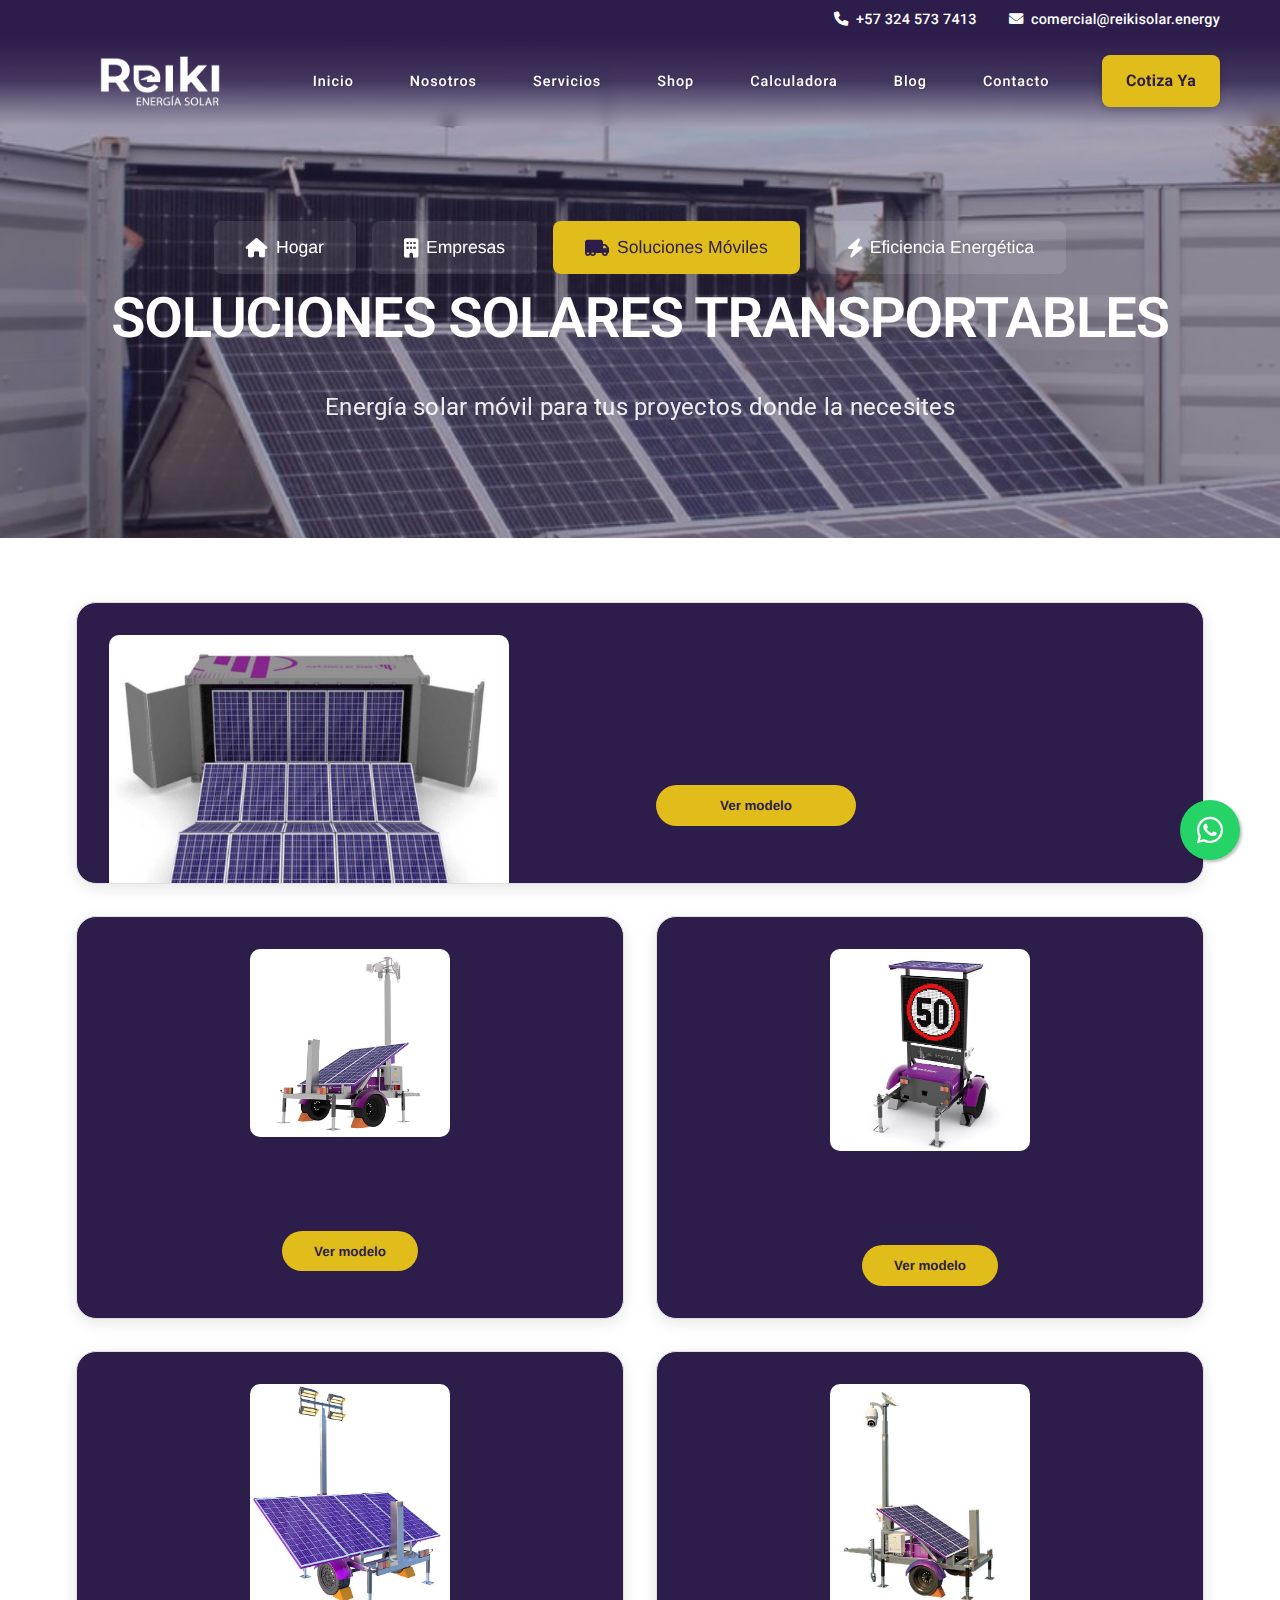
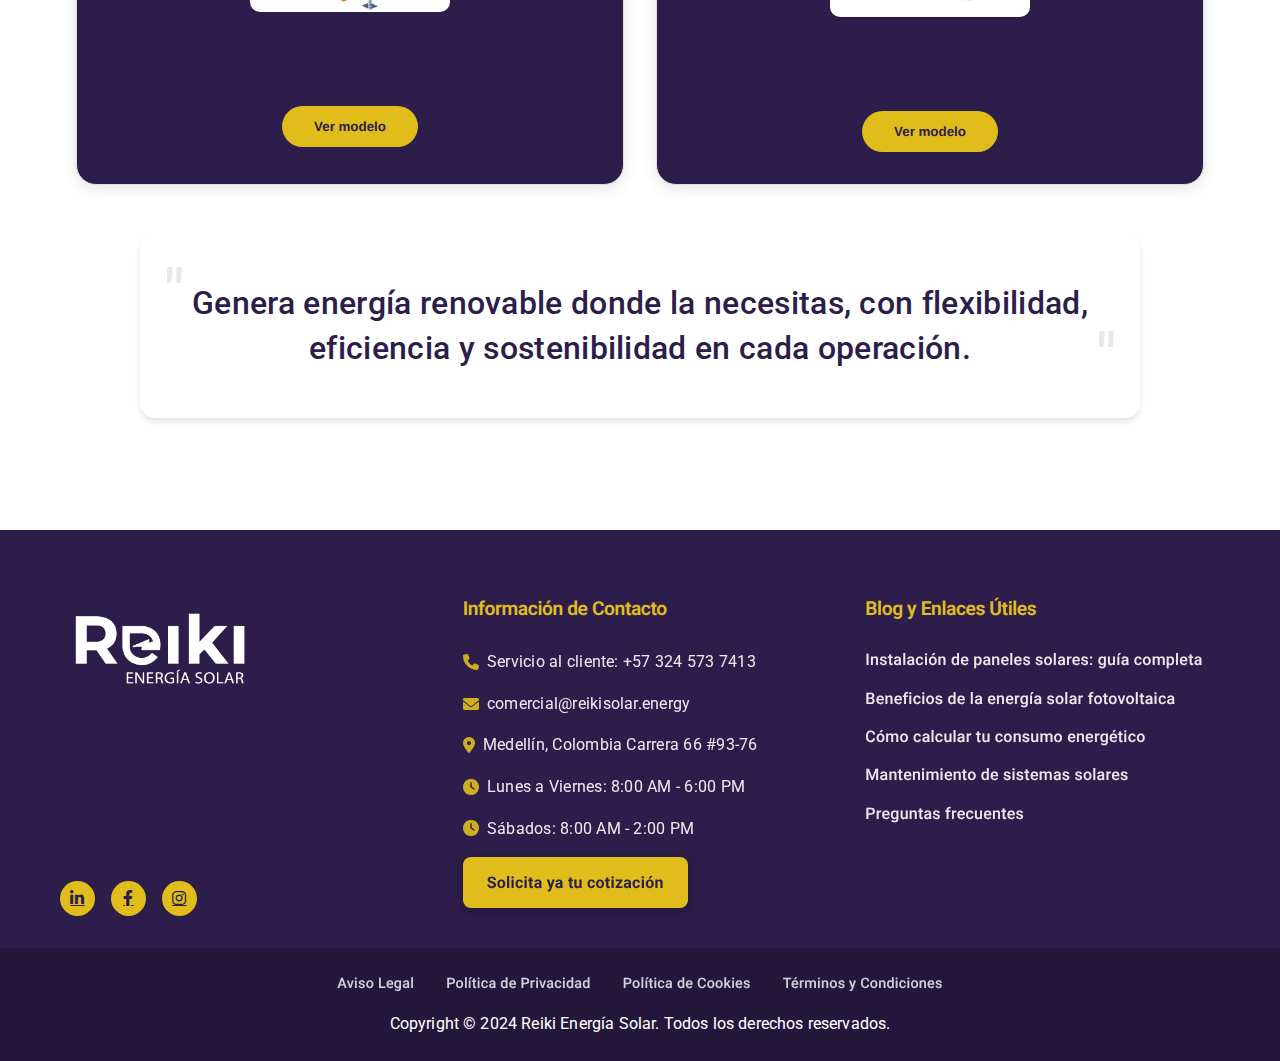
<file: soluciones-moviles.html>
<!DOCTYPE html>
<html lang="es">
<head>
    <meta charset="UTF-8">
    <meta name="viewport" content="width=device-width, initial-scale=1.0">
    <title>Soluciones Móviles - Reiki Energía Solar</title>
    
    <!-- Fuentes -->
    <link rel="preconnect" href="https://fonts.googleapis.com">
    <link rel="preconnect" href="https://fonts.gstatic.com" crossorigin>
    <link href="https://fonts.googleapis.com/css2?family=Roboto:wght@300;400;500;700&display=swap" rel="stylesheet">
    
    <!-- Font Awesome -->
    <link rel="stylesheet" href="https://cdnjs.cloudflare.com/ajax/libs/font-awesome/6.0.0/css/all.min.css">
    
    <!-- Estilos -->
    <link rel="stylesheet" href="styles.css">
</head>
<body>
    <!-- Barra superior de contacto -->
    <div class="top-bar">
        <div class="container">
            <div class="contact-info">
                <a href="tel:+573245737413"><i class="fas fa-phone"></i> +57 324 573 7413</a>
                <a href="mailto:comercial@reikisolar.energy"><i class="fas fa-envelope"></i> comercial@reikisolar.energy</a>
            </div>
        </div>
    </div>

    <!-- Navegación -->
    <nav class="navbar">
        <div class="container">
            <div class="logo">
                <a href="index.html">
                    <img src="logo_blanco.png" alt="Reiki Energía Solar" class="logo-img">
                </a>
            </div>
            <ul class="nav-links">
                <li><a href="index.html">Inicio</a></li>
                <li><a href="./nosotros.html">Nosotros</a></li>
                <li>
                    <a href="servicios.html">Servicios</a>
                    <ul class="submenu">
                        <li><a href="servicios.html">Energía Solar Hogar</a></li>
                        <li><a href="empresas.html">Energía Solar Empresas</a></li>
                        <li><a href="soluciones-moviles.html">Energía Solar Móvil</a></li>
                        <li><a href="servicios.html#eficiencia">Eficiencia Energética</a></li>
                    </ul>
                </li>
                <li>
                    <a href="shop.html">Shop</a>
                    <ul class="submenu">
                        <li><a href="shop-luminarias.html">Luminarias Solares</a></li>
                        <li><a href="shop-kits.html">Kits Solares</a></li>
                        <li><a href="shop-equipos.html">Equipos de Energía Fotovoltaica</a></li>
                    </ul>
                </li>
                <li><a href="calculadora/index.html">Calculadora</a></li>
                <li><a href="blog.html">Blog</a></li>
                <li><a href="./contacto.html">Contacto</a></li>
            </ul>
            <div class="nav-buttons">
                <a href="https://wa.me/573245737413" target="_blank" class="quote-button" style="text-decoration: none;">Cotiza Ya</a>
                <button class="nav-toggle">
                    <span></span>
                    <span></span>
                    <span></span>
                </button>
            </div>
        </div>
    </nav>

    <!-- Hero Section -->
    <section class="services-hero" style="
        background: linear-gradient(rgba(44, 29, 74, 0.4), rgba(44, 29, 74, 0.4)), 
        url('hero movil.JPG');
        background-size: cover;
        background-position: center;">
        <div class="container">
            <div class="hero-tabs">
                <button class="hero-tab">
                    <i class="fas fa-home"></i>
                    <a href="/servicios.html" style="text-decoration: none; color: inherit;">Hogar</a>
                </button>
                <button class="hero-tab">
                    <i class="fas fa-building"></i>
                    <a href="/empresas.html" style="text-decoration: none; color: inherit;">Empresas</a>
                </button>
                <button class="hero-tab active">
                    <i class="fas fa-truck-moving"></i>
                    Soluciones Móviles
                </button>
                <button class="hero-tab">
                    <i class="fas fa-bolt"></i>
                    Eficiencia Energética
                </button>
            </div>
            <h1>SOLUCIONES SOLARES TRANSPORTABLES</h1>
            <p class="hero-subtitle">Energía solar móvil para tus proyectos donde la necesites</p>
        </div>
    </section>

    <!-- Sección de Productos -->
    <section class="mobile-solutions" style="
        padding: 4rem 0;
        background: white;">
        <div class="container">
            <div class="products-grid" style="
                display: grid;
                grid-template-columns: repeat(2, 1fr);
                gap: 2rem;
                max-width: 1200px;
                margin: 0 auto;">
                
                <!-- Planta Solar Fotovoltaica Transportable -->
                <div class="product-card" style="
                    background: #2c1d4a;
                    color: white;
                    border-radius: 20px;
                    overflow: hidden;
                    padding: 2rem;
                    grid-column: span 2;
                    display: flex;
                    align-items: center;
                    gap: 2rem;">
                    <div class="product-image" style="flex: 1;">
                        <img src="transportable.JPG" alt="Planta Solar Fotovoltaica Transportable" style="
                            width: 100%;
                            max-width: 400px;
                            height: auto;
                            border-radius: 10px;
                            object-fit: cover;
                            display: block;">
                    </div>
                    <div class="product-content" style="
                        flex: 1;
                        text-align: left;
                        display: flex;
                        flex-direction: column;
                        align-items: flex-start;">
                        <h3 style="
                            font-size: 2.2rem;
                            margin-bottom: 1.5rem;
                            line-height: 1.2;">Planta Solar Fotovoltaica Transportable</h3>
                        <button class="ver-modelo" style="
                            background: #e0bd1a;
                            color: #2c1d4a;
                            border: none;
                            padding: 0.8rem 2rem;
                            border-radius: 25px;
                            font-weight: bold;
                            cursor: pointer;
                            min-width: 200px;">
                            Ver modelo
                        </button>
                    </div>
                </div>

                <!-- Torre de Comunicación Solar -->
                <div class="product-card" style="
                    background: #2c1d4a;
                    color: white;
                    border-radius: 20px;
                    overflow: hidden;
                    text-align: center;
                    padding: 2rem;">
                    <img src="torre solar comu.JPG" alt="Torre de Comunicación Solar" style="
                        width: 100%;
                        max-width: 200px;
                        height: auto;
                        border-radius: 10px;
                        margin: 0 auto 1.5rem;
                        object-fit: cover;
                        display: block;">
                    <h3 style="
                        font-size: 1.8rem;
                        margin-bottom: 1.5rem;">Torre de Comunicación Solar</h3>
                    <button class="ver-modelo" style="
                        background: #e0bd1a;
                        color: #2c1d4a;
                        border: none;
                        padding: 0.8rem 2rem;
                        border-radius: 25px;
                        font-weight: bold;
                        cursor: pointer;">
                        Ver modelo
                    </button>
                </div>

                <!-- Señaléticas Solares -->
                <div class="product-card" style="
                    background: #2c1d4a;
                    color: white;
                    border-radius: 20px;
                    overflow: hidden;
                    text-align: center;
                    padding: 2rem;">
                    <img src="señaletica.JPG" alt="Señaléticas Solares" style="
                        width: 100%;
                        max-width: 200px;
                        height: auto;
                        border-radius: 10px;
                        margin: 0 auto 1.5rem;
                        object-fit: cover;
                        display: block;">
                    <h3 style="
                        font-size: 1.8rem;
                        margin-bottom: 1.5rem;">Señaléticas Solares</h3>
                    <button class="ver-modelo" style="
                        background: #e0bd1a;
                        color: #2c1d4a;
                        border: none;
                        padding: 0.8rem 2rem;
                        border-radius: 25px;
                        font-weight: bold;
                        cursor: pointer;">
                        Ver modelo
                    </button>
                </div>

                <!-- Torre Vigilancia Solar -->
                <div class="product-card" style="
                    background: #2c1d4a;
                    color: white;
                    border-radius: 20px;
                    overflow: hidden;
                    text-align: center;
                    padding: 2rem;">
                    <img src="iluminacion.JPG" alt="Torre de iluminación Solar" style="
                        width: 100%;
                        max-width: 200px;
                        height: auto;
                        border-radius: 10px;
                        margin: 0 auto 1.5rem;
                        object-fit: cover;
                        display: block;">
                    <h3 style="
                        font-size: 1.8rem;
                        margin-bottom: 1.5rem;">Torre de iluminación Solar</h3>
                    <button class="ver-modelo" style="
                        background: #e0bd1a;
                        color: #2c1d4a;
                        border: none;
                        padding: 0.8rem 2rem;
                        border-radius: 25px;
                        font-weight: bold;
                        cursor: pointer;">
                        Ver modelo
                    </button>
                </div>

                <!-- Container Solar Roof -->
                <div class="product-card" style="
                    background: #2c1d4a;
                    color: white;
                    border-radius: 20px;
                    overflow: hidden;
                    text-align: center;
                    padding: 2rem;">
                    <img src="vigilancia.JPG" alt="Torre Solar de vigilancia" style="
                        width: 100%;
                        max-width: 200px;
                        height: auto;
                        border-radius: 10px;
                        margin: 0 auto 1.5rem;
                        object-fit: cover;
                        display: block;">
                    <h3 style="
                        font-size: 1.8rem;
                        margin-bottom: 1.5rem;">Torre Solar de vigilancia</h3>
                    <button class="ver-modelo" style="
                        background: #e0bd1a;
                        color: #2c1d4a;
                        border: none;
                        padding: 0.8rem 2rem;
                        border-radius: 25px;
                        font-weight: bold;
                        cursor: pointer;">
                        Ver modelo
                    </button>
                </div>
            </div>
        </div>

        <!-- Frase destacada -->
        <div style="
            text-align: center;
            max-width: 1000px;
            margin: 3rem auto;
            padding: 3rem;
            background: white;
            color: #2c1d4a;
            border-radius: 15px;
            box-shadow: 0 4px 6px rgba(0,0,0,0.1);">
            <p style="
                font-size: 2rem;
                line-height: 1.4;
                font-weight: 500;
                margin: 0;
                position: relative;">
                <span style="
                    font-size: 4rem;
                    position: absolute;
                    left: -1.5rem;
                    top: -2rem;
                    color: #2c1d4a;
                    opacity: 0.1;">"</span>
                Genera energía renovable donde la necesitas, con flexibilidad, eficiencia y sostenibilidad en cada operación.
                <span style="
                    font-size: 4rem;
                    position: absolute;
                    right: -1.5rem;
                    bottom: -2rem;
                    color: #2c1d4a;
                    opacity: 0.1;">"</span>
            </p>
        </div>
    </section>

    <!-- Footer -->
    <footer class="footer">
        <div class="container">
            <div class="footer-content">
                <div class="footer-brand">
                    <img src="logo_blanco.png" alt="Reiki Energía Solar" class="footer-logo">
                    <div class="social-links">
                        <a href="https://www.linkedin.com/company/reiki-energia-solar/" target="_blank" class="social-link"><i class="fab fa-linkedin-in"></i></a>
                        <a href="https://www.facebook.com/reikienergiasolar" target="_blank" class="social-link"><i class="fab fa-facebook-f"></i></a>
                        <a href="https://www.instagram.com/reikienergiasolar/" target="_blank" class="social-link"><i class="fab fa-instagram"></i></a>
                    </div>
                </div>
                <div class="footer-contact">
                    <h3>Información de Contacto</h3>
                    <ul>
                        <li><i class="fas fa-phone"></i> Servicio al cliente: +57 324 573 7413</li>
                        <li><i class="fas fa-envelope"></i> comercial@reikisolar.energy</li>
                        <li><i class="fas fa-map-marker-alt"></i> Medellín, Colombia Carrera 66 #93-76</li>
                        <li><i class="fas fa-clock"></i> Lunes a Viernes: 8:00 AM - 6:00 PM</li>
                        <li><i class="fas fa-clock"></i> Sábados: 8:00 AM - 2:00 PM</li>
                    </ul>
                    <a href="contacto.html" class="quote-button" style="text-decoration: none; display: inline-block;">Solicita ya tu cotización</a>
                </div>

                <!-- Blog -->
                <div class="footer-blog">
                    <h3>Blog y Enlaces Útiles</h3>
                    <ul>
                        <li><a href="#">Instalación de paneles solares: guía completa</a></li>
                        <li><a href="#">Beneficios de la energía solar fotovoltaica</a></li>
                        <li><a href="#">Cómo calcular tu consumo energético</a></li>
                        <li><a href="#">Mantenimiento de sistemas solares</a></li>
                        <li><a href="#">Preguntas frecuentes</a></li>
                    </ul>
                </div>
            </div>
        </div>
        <!-- Copyright y Enlaces Legales -->
        <div class="footer-bottom">
            <div class="container">
                <div class="footer-links">
                    <a href="#">Aviso Legal</a>
                    <a href="#">Política de Privacidad</a>
                    <a href="#">Política de Cookies</a>
                    <a href="#">Términos y Condiciones</a>
                </div>
                <p class="copyright">Copyright © 2024 Reiki Energía Solar. Todos los derechos reservados.</p>
            </div>
        </div>
    </footer>

    <!-- Botón flotante de WhatsApp -->
    <a href="https://wa.me/573245737413" class="whatsapp-float" target="_blank">
        <i class="fab fa-whatsapp"></i>
    </a>

    <script>
        // Script para el menú móvil
        const navToggle = document.querySelector('.nav-toggle');
        const navLinks = document.querySelector('.nav-links');

        navToggle.addEventListener('click', () => {
            navToggle.classList.toggle('active');
            navLinks.classList.toggle('active');
        });

        // Cerrar menú al hacer click en un enlace
        document.querySelectorAll('.nav-links a').forEach(link => {
            link.addEventListener('click', () => {
                navToggle.classList.remove('active');
                navLinks.classList.remove('active');
            });
        });
    </script>
</body>
</html>
</file>
<file: styles.css>
:root {
    --primary-color: #2c1d4a;
    --accent-color: #e0bd1a;
    --text-color: #333;
    --white: #ffffff;
}

* {
    margin: 0;
    padding: 0;
    box-sizing: border-box;
    -webkit-font-smoothing: antialiased;
    -moz-osx-font-smoothing: grayscale;
    text-rendering: optimizeLegibility;
    box-shadow: 0 0 1px transparent;
}

body {
    font-family: 'Roboto', sans-serif;
    line-height: 1.6;
    color: var(--text-color);
    letter-spacing: 0.015em;
    font-smooth: always;
    text-rendering: geometricPrecision;
}

.container {
    max-width: 1200px;
    margin: 0 auto;
    padding: 0 20px;
}

/* Navegación */
.navbar {
    background: linear-gradient(
        to bottom,
        rgba(44, 29, 74, 1) 0%,
        rgba(44, 29, 74, 0.8) 50%,
        rgba(44, 29, 74, 0) 100%
    );
    backdrop-filter: blur(6px);
    -webkit-backdrop-filter: blur(6px);
    position: fixed;
    width: 100%;
    top: 36px;
    z-index: 1000;
    transition: all 0.5s ease;
}

.navbar .container {
    display: flex;
    justify-content: space-between;
    align-items: center;
    height: 90px;
}

.logo {
    padding: 5px 0;
}

.logo-img {
    width: 200px;
    height: 76px;
    display: block;
    object-fit: contain;
}

.nav-links {
    display: flex;
    list-style: none;
    gap: 1.5rem;
}

.nav-links a {
    text-decoration: none;
    color: var(--white);
    font-weight: 500;
    font-size: 0.9rem;
    letter-spacing: 1px;
    transition: color 0.3s ease;
    padding: 0.5rem 1rem;
    text-shadow: 1px 1px 2px rgba(0, 0, 0, 0.2);
    -webkit-font-smoothing: antialiased;
    -moz-osx-font-smoothing: grayscale;
    text-rendering: geometricPrecision;
}

.nav-links a:hover,
.nav-links a.active {
    color: var(--accent-color);
}

/* Estilos para el submenú */
.nav-links li {
    position: relative;
}

.nav-links .submenu {
    display: none;
    position: absolute;
    background: var(--primary-color);
    min-width: 200px;
    border-radius: 0 0 8px 8px;
    box-shadow: 0 2px 5px rgba(0,0,0,0.2);
    z-index: 1000;
    padding: 0.5rem 0;
}

.nav-links li:hover .submenu {
    display: block;
}

.nav-links .submenu a {
    color: var(--white);
    padding: 0.8rem 1.5rem;
    display: block;
    font-size: 0.9rem;
    transition: all 0.3s ease;
}

.nav-links .submenu a:hover,
.nav-links .submenu a.active {
    background: var(--accent-color);
    color: var(--primary-color);
}

.nav-links .submenu a:last-child {
    border-bottom: none;
    border-radius: 0 0 8px 8px;
}

@media (max-width: 768px) {
    .nav-links .submenu {
        position: static;
        background: rgba(255,255,255,0.1);
        min-width: 100%;
        display: none;
        opacity: 1;
        visibility: visible;
        transform: none;
        box-shadow: none;
    }

    .nav-links li:hover .submenu {
        display: block;
    }
}

/* Hero Section */
.hero {
    position: relative;
    height: 100vh;
    display: flex;
    align-items: flex-start;
    text-align: center;
    color: var(--white);
    padding-top: 180px;
    overflow: hidden;
}

.video-background {
    position: absolute;
    top: 0;
    left: 0;
    width: 100%;
    height: 100%;
    z-index: 0;
    overflow: hidden;
}

.video-background video {
    position: absolute;
    top: 50%;
    left: 50%;
    transform: translate(-50%, -50%);
    min-width: 100%;
    min-height: 100%;
    width: auto;
    height: auto;
    object-fit: cover;
}

/* Fallback para navegadores antiguos */
@media all and (-ms-high-contrast: none), (-ms-high-contrast: active) {
    .video-background video {
        top: 0;
        left: 0;
        transform: none;
    }
}

.overlay {
    position: absolute;
    top: 0;
    left: 0;
    width: 100%;
    height: 100%;
    background: rgba(44, 29, 74, 0.4);
}

/* Asegurar que el contenido del hero esté por encima del video */
.hero .container {
    position: relative;
    z-index: 3;
    text-shadow: 2px 2px 4px rgba(0, 0, 0, 0.5);
    margin-bottom: 20px;
}

.hero h1 {
    font-size: 3.5rem;
    margin-bottom: 1rem;
    text-transform: uppercase;
    font-weight: 800;
    letter-spacing: 1px;
    -webkit-font-smoothing: antialiased;
    -moz-osx-font-smoothing: grayscale;
    text-rendering: geometricPrecision;
}

.hero .subtitle {
    font-size: 1.5rem;
    margin-bottom: 2rem;
    -webkit-font-smoothing: antialiased;
    -moz-osx-font-smoothing: grayscale;
    text-rendering: optimizeLegibility;
    letter-spacing: 0.01em;
}

.cta-button {
    background: var(--accent-color);
    color: var(--primary-color);
    border: none;
    padding: 1.2rem 3rem;
    font-size: 1.3rem;
    font-weight: bold;
    border-radius: 5px;
    cursor: pointer;
    transition: all 0.3s ease;
    margin-bottom: 0;
    position: relative;
    z-index: 5;
    box-shadow: 0 4px 15px rgba(0, 0, 0, 0.2);
    -webkit-font-smoothing: antialiased;
    -moz-osx-font-smoothing: grayscale;
    text-rendering: geometricPrecision;
}

.cta-button:hover {
    transform: translateY(-2px);
    background: #f5d033;
    box-shadow: 0 6px 20px rgba(0, 0, 0, 0.3);
}

/* Estilos para la barra superior */
.top-bar {
    background-color: var(--primary-color);
    padding: 8px 0;
    font-size: 0.9rem;
}

.top-bar .container {
    display: flex;
    justify-content: flex-end;
}

.contact-info {
    display: flex;
    gap: 2rem;
}

.contact-info a {
    color: var(--white);
    text-decoration: none;
    display: flex;
    align-items: center;
    gap: 0.5rem;
    transition: color 0.3s ease;
    -webkit-font-smoothing: antialiased;
    -moz-osx-font-smoothing: grayscale;
    text-rendering: geometricPrecision;
}

.contact-info a:hover {
    color: var(--accent-color);
}

/* Media query para dispositivos móviles */
@media (max-width: 768px) {
    .contact-info {
        justify-content: center;
    }
    
    .top-bar .container {
        justify-content: center;
    }
}

/* Estilos para el botón de menú móvil */
.nav-toggle {
    display: none; /* Oculto por defecto en desktop */
    background: transparent;
    border: none;
    cursor: pointer;
    padding: 0.5rem;
    z-index: 1000;
}

.nav-toggle span {
    display: block;
    width: 25px;
    height: 2px;
    background-color: var(--primary-color);
    margin: 5px 0;
    transition: all 0.3s ease;
    -webkit-font-smoothing: antialiased;
    -moz-osx-font-smoothing: grayscale;
    text-rendering: geometricPrecision;
}

/* Media query para dispositivos móviles */
@media (max-width: 768px) {
    .nav-toggle {
        display: block; /* Mostrar en móvil */
    }

    .nav-links {
        display: none; /* Ocultar menú por defecto en móvil */
        position: fixed;
        top: 116px; /* altura del header + top-bar */
        left: 0;
        right: 0;
        background: var(--white);
        padding: 1rem;
        text-align: center;
        box-shadow: 0 2px 5px rgba(0,0,0,0.1);
    }

    .nav-links.active {
        display: block; /* Se mostrará cuando tenga la clase active */
    }

    .nav-links li {
        margin: 1rem 0;
    }

    .nav-links a {
        display: block;
        padding: 0.5rem;
    }

    .contact-button {
        display: none; /* Ocultar en móvil */
    }

    /* Animación del botón hamburguesa */
    .nav-toggle.active span:nth-child(1) {
        transform: rotate(45deg) translate(5px, 5px);
    }

    .nav-toggle.active span:nth-child(2) {
        opacity: 0;
    }

    .nav-toggle.active span:nth-child(3) {
        transform: rotate(-45deg) translate(7px, -6px);
    }
} 

/* Agregar estilos para el botón de cotización */
.nav-buttons {
    display: flex;
    align-items: center;
    gap: 1rem;
}

.quote-button {
    background: var(--accent-color);
    color: var(--primary-color);
    border: none;
    padding: 0.8rem 1.5rem;
    font-size: 1rem;
    font-weight: bold;
    border-radius: 5px;
    cursor: pointer;
    transition: all 0.3s ease;
    box-shadow: 0 2px 8px rgba(0, 0, 0, 0.2);
    -webkit-font-smoothing: antialiased;
    -moz-osx-font-smoothing: grayscale;
    text-rendering: geometricPrecision;
}

.quote-button:hover {
    transform: translateY(-2px);
    box-shadow: 0 2px 8px rgba(224, 189, 26, 0.4);
}

/* Actualizar media query para dispositivos móviles */
@media (max-width: 768px) {
    .nav-buttons {
        gap: 0.5rem;
    }

    .quote-button {
        padding: 0.6rem 1rem;
        font-size: 0.9rem;
    }
    
    /* ... resto del media query existente ... */
} 

/* Estilos para el botón de contacto */
.contact-button {
    background: var(--primary-color);
    color: var(--white);
    text-decoration: none;
    padding: 0.8rem 1.5rem;
    font-size: 0.9rem;
    font-weight: 500;
    letter-spacing: 1px;
    border-radius: 5px;
    transition: all 0.3s ease;
    -webkit-font-smoothing: antialiased;
    -moz-osx-font-smoothing: grayscale;
    text-rendering: geometricPrecision;
}

.contact-button:hover {
    background: var(--accent-color);
    color: var(--primary-color);
} 

/* Media query para dispositivos móviles */
@media (max-width: 768px) {
    .logo-img {
        width: 160px;
        height: 61px;
    }
    
    .navbar .container {
        height: 70px;
    }
} 

/* Footer Styles */
.footer {
    background: var(--primary-color);
    color: var(--white);
    padding: 4rem 0 0;
}

.footer-content {
    display: grid;
    grid-template-columns: repeat(3, 1fr);
    gap: 3rem;
    margin-bottom: 2rem;
}

.footer-brand {
    display: flex;
    flex-direction: column;
    gap: 1.5rem;
}

.footer-logo {
    width: 200px;
    height: auto;
    margin-bottom: 1rem;
}

.footer-description {
    color: var(--white);
    font-size: 0.95rem;
    line-height: 1.6;
    opacity: 0.9;
}

.social-links {
    display: flex;
    gap: 1rem;
    margin-top: auto;
}

.social-link {
    background: var(--accent-color);
    color: var(--primary-color);
    width: 35px;
    height: 35px;
    border-radius: 50%;
    display: flex;
    align-items: center;
    justify-content: center;
    transition: all 0.3s ease;
}

.social-link:hover {
    transform: translateY(-3px);
    box-shadow: 0 5px 15px rgba(0,0,0,0.3);
}

.footer-contact h3,
.footer-blog h3 {
    color: var(--accent-color);
    font-size: 1.2rem;
    margin-bottom: 1.5rem;
    font-weight: 600;
}

.footer-contact ul,
.footer-blog ul {
    list-style: none;
    padding: 0;
}

.footer-contact li {
    margin-bottom: 1rem;
    display: flex;
    align-items: center;
    gap: 0.5rem;
    color: var(--white);
    opacity: 0.9;
}

.footer-contact i {
    color: var(--accent-color);
}

.footer-blog li {
    margin-bottom: 1rem;
}

.footer-blog a {
    color: var(--white);
    text-decoration: none;
    opacity: 0.9;
    transition: all 0.3s ease;
    display: block;
    line-height: 1.4;
}

.footer-blog a:hover {
    color: var(--accent-color);
    opacity: 1;
}

.footer-bottom {
    background: rgba(0,0,0,0.2);
    padding: 1.5rem 0;
    margin-top: 2rem;
}

.footer-bottom .container {
    display: flex;
    flex-direction: column;
    align-items: center;
    gap: 1rem;
}

.footer-links {
    display: flex;
    gap: 2rem;
    flex-wrap: wrap;
    justify-content: center;
}

.footer-links a {
    color: var(--white);
    text-decoration: none;
    font-size: 0.9rem;
    opacity: 0.8;
    transition: opacity 0.3s ease;
}

.footer-links a:hover {
    opacity: 1;
}

@media (max-width: 768px) {
    .footer-content {
        grid-template-columns: 1fr;
        gap: 2rem;
    }

    .footer-brand {
        text-align: center;
        align-items: center;
    }

    .footer-bottom .container {
        text-align: center;
    }

    .footer-links {
        gap: 1rem;
        justify-content: center;
    }
}

/* Sección de Impacto */
.impact-section {
    background-color: var(--primary-color);
    padding: 4rem 0;
    color: var(--white);
}

.impact-title {
    text-align: center;
    font-size: 2.5rem;
    font-weight: 700;
    margin-bottom: 1rem;
    letter-spacing: 2px;
    -webkit-font-smoothing: antialiased;
    -moz-osx-font-smoothing: grayscale;
    text-rendering: geometricPrecision;
}

.impact-subtitle {
    text-align: center;
    font-size: 1.2rem;
    margin-bottom: 3rem;
    opacity: 0.9;
    -webkit-font-smoothing: antialiased;
    -moz-osx-font-smoothing: grayscale;
    text-rendering: optimizeLegibility;
}

.impact-grid {
    display: grid;
    grid-template-columns: repeat(3, 1fr);
    gap: 2rem;
    max-width: 1000px;
    margin: 0 auto;
}

.impact-item {
    text-align: center;
    padding: 1.5rem;
}

.impact-icon {
    font-size: 2rem;
    margin-bottom: 1rem;
    color: var(--accent-color);
    -webkit-font-smoothing: antialiased;
    -moz-osx-font-smoothing: grayscale;
    text-rendering: geometricPrecision;
}

.impact-numbers h3 {
    font-size: 2rem;
    font-weight: 700;
    margin-bottom: 0.5rem;
    -webkit-font-smoothing: antialiased;
    -moz-osx-font-smoothing: grayscale;
    text-rendering: geometricPrecision;
}

.impact-numbers p {
    font-size: 1rem;
    opacity: 0.9;
    font-style: italic;
    -webkit-font-smoothing: antialiased;
    -moz-osx-font-smoothing: grayscale;
    text-rendering: optimizeLegibility;
}

/* Media queries para responsividad */
@media (max-width: 768px) {
    .impact-grid {
        grid-template-columns: repeat(2, 1fr);
        gap: 1.5rem;
    }

    .impact-title {
        font-size: 2rem;
    }

    .impact-numbers h3 {
        font-size: 1.5rem;
    }
}

@media (max-width: 480px) {
    .impact-grid {
        grid-template-columns: 1fr;
    }
} 

/* Estilos para las estadísticas del hero */
.hero-stats {
    position: absolute;
    bottom: 0;
    left: 0;
    right: 0;
    z-index: 2;
    background: linear-gradient(to bottom, 
        rgba(224, 189, 26, 0) 0%,
        rgba(224, 189, 26, 0.45) 40%,
        rgba(224, 189, 26, 0.45) 100%);
    padding: 2rem 0;
    backdrop-filter: blur(5px);
}

.stats-grid {
    display: grid;
    grid-template-columns: repeat(4, 1fr);
    gap: 2rem;
    color: var(--primary-color);
    text-align: center;
}

.stat-item {
    display: flex;
    flex-direction: column;
    align-items: center;
    justify-content: center;
}

.stat-item h3 {
    font-size: 3rem;
    font-weight: 700;
    margin-bottom: 0.5rem;
    -webkit-font-smoothing: antialiased;
    -moz-osx-font-smoothing: grayscale;
    text-rendering: geometricPrecision;
}

.stat-item p {
    font-size: 1.2rem;
    font-weight: 500;
    -webkit-font-smoothing: antialiased;
    -moz-osx-font-smoothing: grayscale;
    text-rendering: optimizeLegibility;
}

.stat-item small {
    font-size: 0.9rem;
    opacity: 0.8;
    margin-top: 0.25rem;
    -webkit-font-smoothing: subpixel-antialiased;
    -moz-osx-font-smoothing: auto;
    text-rendering: optimizeLegibility;
}

.battery-icon {
    font-size: 2rem;
    margin-bottom: 0.5rem;
    -webkit-font-smoothing: antialiased;
    -moz-osx-font-smoothing: grayscale;
    text-rendering: geometricPrecision;
}

/* Media queries para responsividad */
@media (max-width: 768px) {
    .stats-grid {
        grid-template-columns: repeat(2, 1fr);
        gap: 1.5rem;
    }

    .stat-item h3 {
        font-size: 2.5rem;
    }

    .stat-item p {
        font-size: 1rem;
    }
}

@media (max-width: 480px) {
    .stats-grid {
        grid-template-columns: 1fr;
        gap: 1rem;
    }
} 

/* Sección de Contacto */
.contact-section {
    position: relative;
    padding: 0;
    overflow: hidden;
    background-color: transparent;
}

.contact-wrapper {
    position: relative;
    min-height: 600px;
    z-index: 2;
    margin: 0 auto;
    padding: 4rem 0;
}

.contact-image {
    position: absolute;
    top: 0;
    left: 0;
    width: 100%;
    height: 100%;
    z-index: 1;
}

.contact-video {
    width: 100%;
    height: 100%;
    object-fit: cover;
}

.contact-overlay {
    position: absolute;
    top: 0;
    left: 0;
    right: 0;
    bottom: 0;
    background: rgba(44, 29, 74, 0.85);
}

.contact-content {
    position: relative;
    z-index: 3;
    background-color: rgba(255, 255, 255, 0.1);
    backdrop-filter: blur(10px);
    -webkit-backdrop-filter: blur(10px);
    padding: 3rem;
    margin: 2rem auto;
    border-radius: 20px;
    max-width: 500px;
    border: 1px solid rgba(255, 255, 255, 0.2);
}

.contact-content h2,
.contact-content h3,
.contact-content h4 {
    color: var(--white);
    text-align: center;
    -webkit-font-smoothing: antialiased;
    -moz-osx-font-smoothing: grayscale;
    text-rendering: geometricPrecision;
}

.contact-content h2 {
    font-size: 1.2rem;
    margin-bottom: 0.5rem;
}

.contact-content h3 {
    font-size: 2rem;
    line-height: 1.2;
    margin-bottom: 2rem;
}

.contact-form h4 {
    font-size: 1.5rem;
    margin-bottom: 2rem;
}

.form-group {
    margin-bottom: 2rem;
}

.form-group input,
.form-group textarea {
    width: 100%;
    padding: 1.2rem;
    background: rgba(255, 255, 255, 0.1);
    border: 1px solid rgba(255, 255, 255, 0.2);
    border-radius: 8px;
    color: var(--white);
    font-size: 1rem;
    transition: all 0.3s ease;
    -webkit-font-smoothing: antialiased;
    -moz-osx-font-smoothing: grayscale;
    text-rendering: geometricPrecision;
}

.form-group textarea {
    min-height: 120px;
    margin-bottom: 2rem;
}

.form-group input::placeholder,
.form-group textarea::placeholder {
    color: rgba(255, 255, 255, 0.7);
}

.form-group input:focus,
.form-group textarea:focus {
    background: rgba(255, 255, 255, 0.15);
    border-color: var(--accent-color);
    outline: none;
}

.submit-button {
    background-color: var(--accent-color);
    color: var(--primary-color);
    border: none;
    padding: 1rem 2rem;
    font-size: 1rem;
    font-weight: bold;
    border-radius: 8px;
    cursor: pointer;
    transition: all 0.3s ease;
    width: 100%;
    -webkit-font-smoothing: antialiased;
    -moz-osx-font-smoothing: grayscale;
    text-rendering: geometricPrecision;
}

.submit-button:hover {
    transform: translateY(-2px);
    box-shadow: 0 4px 15px rgba(224, 189, 26, 0.4);
}

/* Eliminar las ondas superior e inferior */
.wave-top,
.wave-bottom {
    display: none;
}

/* Media queries para responsividad */
@media (max-width: 768px) {
    .contact-content {
        margin: 1rem;
        padding: 2rem;
    }
} 

/* Actualizar estilos del banner */
.stat-icon {
    font-size: 2.5rem;
    color: var(--primary-color);
    margin-bottom: 1rem;
    filter: drop-shadow(0 0 8px rgba(255, 255, 255, 0.6))
           drop-shadow(0 0 12px rgba(255, 255, 255, 0.4));
}

.stats-grid .stat-item {
    display: flex;
    flex-direction: column;
    align-items: center;
    justify-content: center;
    text-align: center;
    padding: 1rem;
}

.stats-grid .stat-item p {
    font-size: 1.1rem;
    font-weight: 500;
    line-height: 1.3;
    -webkit-font-smoothing: antialiased;
    -moz-osx-font-smoothing: grayscale;
    text-rendering: optimizeLegibility;
}

/* Ajuste responsive */
@media (max-width: 768px) {
    .hero .container {
        margin-bottom: 20px; /* Reducido de 40px a 20px para móviles */
    }
    
    .hero h1 {
        font-size: 2.5rem;
    }

    .hero .subtitle {
        margin-bottom: 1.5rem; /* Reducido para móviles */
    }
} 

/* Ajuste responsive */
@media (max-width: 768px) {
    .hero {
        height: 100vh;
        padding-top: 150px;
    }

    .hero h1 {
        font-size: 2.5rem;
    }

    .hero .subtitle {
        font-size: 1.2rem;
        margin-bottom: 2rem;
    }
} 

/* Ajuste responsive */
@media (max-width: 768px) {
    .nav-links {
        background: linear-gradient(
            to bottom,
            rgba(44, 29, 74, 1) 0%,
            rgba(44, 29, 74, 0.9) 50%,
            rgba(44, 29, 74, 0.8) 100%
        );
        backdrop-filter: blur(6px);
        -webkit-backdrop-filter: blur(6px);
    }

    .nav-toggle span {
        background-color: var(--white);
    }
} 

/* Ajuste responsive */
@media (max-width: 768px) {
    .nav-links {
        gap: 1rem;
    }
    
    .nav-links a {
        font-size: 0.85rem;
    }
} 

/* Estilos para la página Nosotros */
.about-hero {
    background: linear-gradient(rgba(44, 29, 74, 0.8), rgba(44, 29, 74, 0.8)),
                url('nosotros.jpg');
    background-size: cover;
    background-position: center;
    background-repeat: no-repeat;
    color: var(--white);
    padding: 150px 0 80px;
    text-align: center;
    position: relative;
    min-height: 400px;
    display: flex;
    align-items: center;
    justify-content: center;
}

.about-hero h1 {
    font-size: 3.5rem;
    margin-bottom: 1rem;
    text-shadow: 2px 2px 4px rgba(0, 0, 0, 0.5);
    -webkit-font-smoothing: antialiased;
    -moz-osx-font-smoothing: grayscale;
    text-rendering: geometricPrecision;
}

.about-hero .subtitle {
    font-size: 1.5rem;
    text-shadow: 1px 1px 3px rgba(0, 0, 0, 0.5);
    -webkit-font-smoothing: antialiased;
    -moz-osx-font-smoothing: grayscale;
    text-rendering: optimizeLegibility;
}

.about-content {
    padding: 4rem 0;
}

.about-grid {
    display: flex;
    gap: 4rem;
    align-items: center;
}

.about-text {
    flex: 1;
    max-width: 50%;
    padding-right: 2rem;
}

.about-text h2 {
    color: var(--primary-color);
    font-size: 2rem;
    margin-bottom: 1.5rem;
    margin-top: 2rem;
    -webkit-font-smoothing: antialiased;
    -moz-osx-font-smoothing: grayscale;
    text-rendering: geometricPrecision;
}

.about-text h2:first-child {
    margin-top: 0;
}

.about-text p {
    text-align: justify;
    margin-bottom: 2rem;
    line-height: 1.8;
    -webkit-font-smoothing: antialiased;
    -moz-osx-font-smoothing: grayscale;
    text-rendering: optimizeLegibility;
}

.about-image {
    flex: 1;
    overflow: hidden;
    border-radius: 10px;
    max-width: 50%;
    height: 600px;
    position: relative;
}

.about-image::before {
    content: '';
    position: absolute;
    top: 0;
    left: 0;
    width: 100%;
    height: 100%;
    background-color: rgba(44, 29, 74, 0.4);
    z-index: 1;
}

.about-image img {
    width: 100%;
    height: 100%;
    object-fit: cover;
    display: block;
    transition: transform 0.3s ease;
    position: relative;
}

.values-section {
    text-align: center;
    padding-top: 2rem;
}

.values-section h2 {
    color: var(--primary-color);
    font-size: 2.5rem;
    margin-bottom: 3rem;
    -webkit-font-smoothing: antialiased;
    -moz-osx-font-smoothing: grayscale;
    text-rendering: geometricPrecision;
}

.values-grid {
    display: grid;
    grid-template-columns: repeat(3, 1fr);
    gap: 2rem;
}

.value-card {
    padding: 2rem;
    background: var(--white);
    border-radius: 15px;
    box-shadow: 0 5px 15px rgba(0,0,0,0.1);
    transition: transform 0.3s ease;
}

.value-card:hover {
    transform: translateY(-5px);
}

.value-card i {
    font-size: 2.5rem;
    color: var(--accent-color);
    margin-bottom: 1.5rem;
    -webkit-font-smoothing: antialiased;
    -moz-osx-font-smoothing: grayscale;
    text-rendering: geometricPrecision;
}

.value-card h3 {
    color: var(--primary-color);
    margin-bottom: 1rem;
    -webkit-font-smoothing: antialiased;
    -moz-osx-font-smoothing: grayscale;
    text-rendering: geometricPrecision;
}

/* Media queries para responsividad */
@media (max-width: 768px) {
    .about-grid {
        flex-direction: column;
        gap: 2rem;
    }

    .about-text,
    .about-image {
        max-width: 100%;
        padding-right: 0;
    }

    .about-image {
        height: 400px;
    }
} 

/* Clase para cuando el menú está scrolleado */
.navbar.scrolled {
    background: rgba(44, 29, 74, 0.2);
    backdrop-filter: blur(4px);
    -webkit-backdrop-filter: blur(4px);
    border-color: rgba(255, 255, 255, 0.05);
} 

/* Bloque de servicios */
.services-banner {
    position: relative;
    padding: 8rem 0;
    background-image: url('fondo-bloque-servicios.jpg');
    background-size: cover;
    background-position: center;
    text-align: center;
    overflow: hidden;
    min-height: 500px;
    display: flex;
    align-items: flex-end;
}

/* Overlay amarillo */
.services-banner::before {
    content: '';
    position: absolute;
    top: 0;
    left: 0;
    width: 100%;
    height: 100%;
    background: linear-gradient(
        to bottom,
        rgba(255, 255, 255, 0) 0%,
        rgba(255, 255, 255, 0.3) 30%,
        rgba(255, 255, 255, 0.6) 70%,
        rgba(255, 255, 255, 0.8) 100%
    );
    z-index: 1;
}

.services-content {
    width: 100%;
    position: relative;
    z-index: 2;
    padding-bottom: 4rem;
    text-align: center;
    padding: 4rem 0;
    color: var(--white);
    text-shadow: 2px 2px 4px rgba(44, 29, 74, 0.8),
                  0 0 10px rgba(44, 29, 74, 0.5);
    line-height: 1.2;
    font-smooth: always;
}

.services-content h2 {
    font-size: 4rem;
    margin-bottom: 1rem;
    text-shadow: 3px 3px 6px rgba(44, 29, 74, 0.9),
                  0 0 15px rgba(44, 29, 74, 0.6);
    -webkit-font-smoothing: antialiased;
    -moz-osx-font-smoothing: grayscale;
    text-rendering: geometricPrecision;
}

.services-subtitle {
    font-size: 1.2rem;
    margin-bottom: 0.5rem;
    font-weight: normal;
    text-shadow: 2px 2px 4px rgba(44, 29, 74, 0.8),
                  0 0 12px rgba(44, 29, 74, 0.5);
    -webkit-font-smoothing: antialiased;
    -moz-osx-font-smoothing: grayscale;
    text-rendering: optimizeLegibility;
}

.services-description {
    color: var(--white);
    font-size: 1.2rem;
    line-height: 1.6;
    max-width: 800px;
    margin: 0 auto;
    text-shadow: 1px 1px 2px rgba(0, 0, 0, 0.3);
    position: relative;
    z-index: 3;
    -webkit-font-smoothing: antialiased;
    -moz-osx-font-smoothing: grayscale;
    text-rendering: optimizeLegibility;
}

.services-tagline {
    color: var(--white);
    font-size: 1.4rem;
    font-weight: 400;
    font-style: italic;
    margin-bottom: 2rem;
    text-shadow: 1px 1px 2px rgba(0, 0, 0, 0.3);
    position: relative;
    z-index: 3;
    opacity: 0.9;
    -webkit-font-smoothing: antialiased;
    -moz-osx-font-smoothing: grayscale;
    text-rendering: geometricPrecision;
}

/* Responsive */
@media (max-width: 768px) {
    .services-banner {
        padding: 4rem 0;
    }
    
    .services-banner h2 {
        font-size: 2.5rem;
    }

    .services-subtitle {
        font-size: 1.4rem;
    }

    .services-description {
        font-size: 1.1rem;
    }

    .services-tagline {
        font-size: 1.1rem;
        margin-bottom: 1.5rem;
    }

    .services-banner h2.services-subtitle {
        font-size: 1.5rem;
    }
} 

.services-banner .cta-button-purple {
    background: var(--primary-color);
    color: var(--white);
    border: none;
    padding: 1rem 2.5rem;
    font-size: 1.1rem;
    font-weight: 600;
    border-radius: 5px;
    cursor: pointer;
    transition: all 0.3s ease;
    margin-top: 2rem;
    position: relative;
    z-index: 3;
    box-shadow: 0 4px 15px rgba(0, 0, 0, 0.2);
    -webkit-font-smoothing: antialiased;
    -moz-osx-font-smoothing: grayscale;
    text-rendering: geometricPrecision;
}

.services-banner .cta-button-purple:hover {
    transform: translateY(-2px);
    box-shadow: 0 6px 20px rgba(44, 29, 74, 0.4);
    background: #3d2865; /* Versión más clara del color primario */
}

@media (max-width: 768px) {
    .services-banner h2.services-subtitle {
        font-size: 1.5rem;
    }
} 

/* Bloque de Energía Solar para Vivienda */
.residential-solar {
    background-image: url('hogar.jpg');
    background-size: cover;
    background-position: center;
    background-attachment: scroll;
    position: relative;
    padding: 6rem 0;
}

/* Overlay blanco */
.residential-solar::before {
    content: '';
    position: absolute;
    top: 0;
    left: 0;
    width: 100%;
    height: 100%;
    background-color: rgba(255, 255, 255, 0.45);
    z-index: 1;
}

.residential-content {
    position: relative;
    z-index: 2; /* Por encima del overlay */
    display: grid;
    grid-template-columns: 1fr 1fr;
    gap: 4rem;
    align-items: center;
}

.residential-text h2 {
    color: var(--primary-color);
    font-size: 3.5rem;
    font-weight: 800;
    line-height: 1.1;
    margin-bottom: 2rem;
    -webkit-font-smoothing: antialiased;
    -moz-osx-font-smoothing: grayscale;
    text-rendering: geometricPrecision;
}

.residential-text p {
    color: var(--primary-color);
    font-size: 1.2rem;
    line-height: 1.6;
    margin-bottom: 2.5rem;
    opacity: 0.9;
    -webkit-font-smoothing: antialiased;
    -moz-osx-font-smoothing: grayscale;
    text-rendering: optimizeLegibility;
}

.residential-buttons {
    display: flex;
    gap: 1rem;
}

.outline-button {
    background: transparent;
    color: var(--primary-color);
    border: 2px solid var(--primary-color);
    padding: 0.8rem 1.5rem;
    font-size: 1rem;
    font-weight: 600;
    border-radius: 5px;
    cursor: pointer;
    transition: all 0.3s ease;
    box-shadow: 0 4px 12px rgba(44, 29, 74, 0.15);
    -webkit-font-smoothing: antialiased;
    -moz-osx-font-smoothing: grayscale;
    text-rendering: geometricPrecision;
}

.outline-button:hover {
    background: var(--primary-color);
    color: var(--white);
    transform: translateY(-2px);
    box-shadow: 0 6px 15px rgba(44, 29, 74, 0.25);
}

.residential-benefits {
    display: grid;
    grid-template-columns: repeat(2, 1fr);
    gap: 2rem;
}

.residential-benefits .benefit-card {
    background: #f8f8f8;
    padding: 2rem;
    border-radius: 10px;
    text-align: center;
    transition: transform 0.3s ease, box-shadow 0.3s ease;
    box-shadow: 0 4px 12px rgba(0, 0, 0, 0.08);
}

.residential-benefits .benefit-card:hover {
    transform: translateY(-5px);
    box-shadow: 0 8px 20px rgba(0, 0, 0, 0.12);
}

.residential-benefits .benefit-card i {
    color: var(--primary-color);
    font-size: 2rem;
    margin-bottom: 1rem;
    -webkit-font-smoothing: antialiased;
    -moz-osx-font-smoothing: grayscale;
    text-rendering: geometricPrecision;
}

.residential-benefits .benefit-card p {
    color: var(--primary-color);
    font-size: 1rem;
    font-weight: 500;
    line-height: 1.4;
    margin: 0;
    text-align: center;
    -webkit-font-smoothing: antialiased;
    -moz-osx-font-smoothing: grayscale;
    text-rendering: optimizeLegibility;
}

/* Responsive */
@media (max-width: 768px) {
    .residential-content {
        grid-template-columns: 1fr;
        gap: 3rem;
    }

    .residential-text h2 {
        font-size: 2.5rem;
    }

    .residential-buttons {
        flex-direction: column;
    }

    .residential-benefits {
        grid-template-columns: 1fr;
        gap: 1.5rem;
    }
} 

/* Modificaciones para el layout invertido */
.industrial-solar {
    background-image: url('industria.jpg');
    background-size: cover;
    background-position: center;
    background-attachment: scroll;
    position: relative;
}

.industrial-solar::before {
    content: '';
    position: absolute;
    top: 0;
    left: 0;
    width: 100%;
    height: 100%;
    background-color: rgba(255, 255, 255, 0.45);
    z-index: 1;
}

.industrial-solar .residential-content {
    position: relative;
    z-index: 2;
}

.reverse-layout {
    direction: rtl; /* Invierte el orden de los elementos grid */
}

.reverse-layout > * {
    direction: ltr; /* Restaura la dirección del texto dentro de los elementos */
}

.text-right {
    text-align: right;
}

.text-right .residential-buttons {
    justify-content: flex-end;
}

/* Ajuste responsive */
@media (max-width: 768px) {
    .text-right,
    .text-right .residential-buttons {
        text-align: center;
        justify-content: center;
    }
} 

/* Bloque de Planta Fotovoltaica Móvil */
.mobile-solar {
    background-image: url('remolque.jpg');
    background-size: cover;
    background-position: center;
    background-attachment: scroll;
    position: relative;
}

.mobile-solar::before {
    content: '';
    position: absolute;
    top: 0;
    left: 0;
    width: 100%;
    height: 100%;
    background-color: rgba(255, 255, 255, 0.45);
    z-index: 1;
}

.mobile-solar .residential-content {
    position: relative;
    z-index: 2;
}

/* Ajustes específicos para los beneficios de la planta móvil */
.mobile-solar .residential-benefits {
    grid-template-columns: repeat(2, 1fr);
    gap: 2rem;
}

.mobile-solar .benefit-card {
    background: #f8f8f8;
    padding: 2rem;
    border-radius: 10px;
    text-align: center;
    transition: transform 0.3s ease, box-shadow 0.3s ease;
    box-shadow: 0 4px 12px rgba(0, 0, 0, 0.08);
}

.mobile-solar .benefit-card:hover {
    transform: translateY(-5px);
    box-shadow: 0 8px 20px rgba(0, 0, 0, 0.12);
}

/* Responsive */
@media (max-width: 768px) {
    .mobile-solar .residential-benefits {
        grid-template-columns: 1fr;
        gap: 1.5rem;
    }
} 

/* Botón flotante de WhatsApp */
.whatsapp-float {
    position: fixed;
    bottom: 40px;
    right: 40px;
    background-color: #25D366;
    color: white;
    width: 60px;
    height: 60px;
    border-radius: 50%;
    text-align: center;
    font-size: 30px;
    box-shadow: 2px 2px 3px rgba(0,0,0,0.25);
    display: flex;
    align-items: center;
    justify-content: center;
    text-decoration: none;
    transition: all 0.3s ease;
    z-index: 1000;
}

.whatsapp-float:hover {
    background-color: #128C7E;
    transform: scale(1.1);
    color: white;
}

/* Ajuste responsive para el botón de WhatsApp */
@media (max-width: 768px) {
    .whatsapp-float {
        bottom: 20px;
        right: 20px;
        width: 50px;
        height: 50px;
        font-size: 25px;
    }
} 

/* Avatar Flotante */
.avatar-float {
    position: fixed;
    bottom: 40px;
    left: 40px;
    z-index: 1000;
}

.avatar-container {
    position: relative;
    cursor: pointer;
}

.avatar-img {
    width: 80px;
    height: 80px;
    border-radius: 50%;
    border: 3px solid var(--primary-color);
    box-shadow: 0 4px 15px rgba(0, 0, 0, 0.2);
    animation: float 3s ease-in-out infinite;
    object-fit: cover;
}

.speech-bubble {
    position: absolute;
    top: -60px;
    left: 90px;
    background: var(--white);
    padding: 10px 15px;
    border-radius: 15px;
    box-shadow: 0 4px 15px rgba(0, 0, 0, 0.1);
    font-size: 14px;
    color: var(--primary-color);
    white-space: nowrap;
    opacity: 0;
    transform: translateY(20px);
    transition: all 0.3s ease;
    -webkit-font-smoothing: antialiased;
    -moz-osx-font-smoothing: grayscale;
    text-rendering: optimizeLegibility;
}

.speech-bubble::after {
    content: '';
    position: absolute;
    left: -10px;
    bottom: 15px;
    border-width: 10px;
    border-style: solid;
    border-color: transparent var(--white) transparent transparent;
}

.avatar-container:hover .speech-bubble {
    opacity: 1;
    transform: translateY(0);
}

@keyframes float {
    0% {
        transform: translateY(0px);
    }
    50% {
        transform: translateY(-10px);
    }
    100% {
        transform: translateY(0px);
    }
}

/* Ajuste responsive para el avatar */
@media (max-width: 768px) {
    .avatar-float {
        bottom: 100px;
        left: 20px;
    }
    
    .avatar-img {
        width: 60px;
        height: 60px;
    }
    
    .speech-bubble {
        left: 70px;
        font-size: 12px;
    }
} 

/* Estilos para la página Shop */
.shop-hero {
    background: linear-gradient(rgba(44, 29, 74, 0.8), rgba(44, 29, 74, 0.8)), url('shop-hero.jpg');
    background-size: cover;
    background-position: center;
    padding: 150px 0 80px;
    text-align: center;
    color: var(--white);
}

.shop-hero h1 {
    font-size: 3.5rem;
    margin-bottom: 1rem;
}

.shop-hero p {
    font-size: 1.8rem;
    opacity: 0.9;
}

.product-categories {
    padding: 4rem 0;
}

.category-nav {
    display: flex;
    justify-content: center;
    gap: 2rem;
    margin-bottom: 4rem;
    flex-wrap: wrap;
}

.category-link {
    padding: 1rem 2rem;
    background: var(--white);
    color: var(--primary-color);
    text-decoration: none;
    border-radius: 30px;
    font-weight: 500;
    transition: all 0.3s ease;
    border: 2px solid var(--primary-color);
}

.category-link:hover {
    background: var(--primary-color);
    color: var(--white);
}

.product-section {
    margin-bottom: 6rem;
    scroll-margin-top: 100px;
}

.product-section h2 {
    font-size: 2.5rem;
    color: var(--primary-color);
    margin-bottom: 2rem;
    text-align: center;
}

.products-grid {
    display: grid;
    grid-template-columns: repeat(auto-fit, minmax(280px, 1fr));
    gap: 2rem;
    padding: 0 1rem;
}

.product-card {
    background: var(--white);
    border-radius: 15px;
    overflow: hidden;
    box-shadow: 0 4px 15px rgba(0, 0, 0, 0.1);
    transition: transform 0.3s ease;
}

.product-card:hover {
    transform: translateY(-5px);
}

.product-card img {
    width: 100%;
    height: 250px;
    object-fit: cover;
}

.product-card h3 {
    font-size: 1.5rem;
    color: var(--primary-color);
    margin: 1rem;
}

.product-card p {
    font-size: 1rem;
    color: var(--text-color);
    margin: 0 1rem 1rem;
    line-height: 1.4;
}

.product-card .cta-button {
    margin: 1rem;
    padding: 1rem;
    background: var(--primary-color);
    color: var(--white);
    text-align: center;
    text-decoration: none;
    border-radius: 8px;
    transition: all 0.3s ease;
    display: block;
    font-weight: 500;
}

.product-card .cta-button:hover {
    background: #e0bd1a;
    color: var(--primary-color);
    transform: translateY(-2px);
}

@media (max-width: 768px) {
    .category-nav {
        gap: 1rem;
    }
    
    .category-link {
        padding: 0.8rem 1.5rem;
        font-size: 0.9rem;
    }
    
    .products-grid {
        grid-template-columns: repeat(auto-fit, minmax(250px, 1fr));
    }
} 

/* Estilos para el grid de soluciones */
.solutions-grid {
    display: grid;
    grid-template-columns: repeat(3, 1fr);
    gap: 0;
    width: 100%;
}

.solution-item {
    position: relative;
    overflow: hidden;
    height: 400px;
}

.solution-item img {
    width: 100%;
    height: 100%;
    object-fit: cover;
    transition: transform 0.3s ease;
}

.solution-content {
    position: absolute;
    bottom: 0;
    left: 0;
    right: 0;
    padding: 2rem;
    background: linear-gradient(
        to top,
        rgba(44, 29, 74, 0.9) 0%,
        rgba(44, 29, 74, 0.7) 50%,
        rgba(44, 29, 74, 0) 100%
    );
    color: var(--white);
}

.solution-content .outline-button {
    background: var(--accent-color);
    color: var(--primary-color);
    border: none;
    padding: 0.8rem 1.5rem;
    font-size: 1rem;
    font-weight: bold;
    border-radius: 5px;
    cursor: pointer;
    transition: all 0.3s ease;
    margin-top: 1rem;
    -webkit-font-smoothing: antialiased;
    -moz-osx-font-smoothing: grayscale;
    text-rendering: geometricPrecision;
}

.solution-content .outline-button:hover {
    transform: translateY(-2px);
    background: #f5d033;
    box-shadow: 0 4px 12px rgba(224, 189, 26, 0.3);
}

/* Ajuste responsive */
@media (max-width: 768px) {
    .solutions-grid {
        grid-template-columns: 1fr;
    }
    
    .solution-item {
        height: 300px;
    }
} 

/* Estilos para la página de servicios */
.services-hero {
    background: linear-gradient(rgba(44, 29, 74, 0.8), rgba(44, 29, 74, 0.8)),
                url('servicios-hero.jpg');
    background-size: cover;
    background-position: center;
    padding: 150px 0 80px;
    color: var(--white);
    text-align: center;
}

.services-hero h1 {
    font-size: 3.5rem;
    margin-bottom: 1.5rem;
}

.hero-subtitle {
    font-size: 1.5rem;
    margin-bottom: 2rem;
    opacity: 0.9;
    -webkit-font-smoothing: antialiased;
    -moz-osx-font-smoothing: grayscale;
    text-rendering: optimizeLegibility;
}

.hero-buttons {
    display: flex;
    flex-direction: column;
    align-items: center;
    gap: 1rem;
}

.hero-caption {
    font-size: 0.9rem;
    opacity: 0.8;
}

/* Filtros de servicios */
.services-filter {
    background: var(--white);
    padding: 2rem 0;
    box-shadow: 0 4px 12px rgba(0,0,0,0.1);
}

.filter-tabs {
    display: flex;
    justify-content: center;
    gap: 2rem;
}

.filter-tab {
    background: transparent;
    border: none;
    color: var(--primary-color);
    font-size: 1.2rem;
    font-weight: 500;
    padding: 0.5rem 1rem;
    cursor: pointer;
    position: relative;
    transition: all 0.3s ease;
}

.filter-tab::after {
    content: '';
    position: absolute;
    bottom: -5px;
    left: 0;
    width: 0;
    height: 3px;
    background: var(--accent-color);
    transition: width 0.3s ease;
}

.filter-tab.active::after,
.filter-tab:hover::after {
    width: 100%;
}

/* Sección de soluciones */
.solutions-section {
    padding: 4rem 0;
    background: #f8f9fa;
}

.solutions-section h2 {
    text-align: center;
    font-size: 2.5rem;
    color: var(--primary-color);
    margin-bottom: 1rem;
}

.solutions-subtitle {
    text-align: center;
    max-width: 800px;
    margin: 0 auto 3rem;
    color: #666;
}

.solutions-grid {
    display: grid;
    grid-template-columns: repeat(2, 1fr);
    gap: 2rem;
    max-width: 1000px;
    margin: 0 auto;
}

.solution-card {
    background: var(--white);
    padding: 2rem;
    border-radius: 10px;
    box-shadow: 0 4px 15px rgba(0,0,0,0.1);
    transition: transform 0.3s ease;
}

.solution-card:hover {
    transform: translateY(-5px);
}

.solution-icon {
    color: var(--accent-color);
    font-size: 2.5rem;
    margin-bottom: 1.5rem;
}

.solution-card h3 {
    color: var(--primary-color);
    font-size: 1.8rem;
    margin-bottom: 1rem;
}

.solution-card h4 {
    color: #666;
    font-size: 1.2rem;
    margin-bottom: 1.5rem;
    font-weight: 500;
}

.solution-features {
    list-style: none;
    padding: 0;
}

.solution-features li {
    margin-bottom: 0.8rem;
    padding-left: 1.5rem;
    position: relative;
}

.solution-features li::before {
    content: '•';
    color: var(--accent-color);
    position: absolute;
    left: 0;
    font-size: 1.2rem;
}

/* Sección de financiación */
.financing-section {
    background: var(--primary-color);
    color: var(--white);
    padding: 4rem 0;
    text-align: center;
}

.financing-content {
    max-width: 800px;
    margin: 0 auto;
}

.financing-content h2 {
    font-size: 2.5rem;
    margin-bottom: 1.5rem;
}

.financing-content p {
    margin-bottom: 2rem;
    font-size: 1.2rem;
}

/* Proceso de instalación */
.installation-process {
    padding: 4rem 0;
    background: #f8f9fa;
}

.installation-process h2 {
    text-align: center;
    font-size: 2.5rem;
    color: var(--primary-color);
    margin-bottom: 1rem;
}

.installation-process h3 {
    text-align: center;
    color: #666;
    margin-bottom: 3rem;
}

.process-steps {
    display: grid;
    grid-template-columns: repeat(5, 1fr);
    gap: 2rem;
}

.step {
    text-align: center;
}

.step-number {
    width: 50px;
    height: 50px;
    background: var(--accent-color);
    color: var(--primary-color);
    border-radius: 50%;
    display: flex;
    align-items: center;
    justify-content: center;
    font-size: 1.5rem;
    font-weight: bold;
    margin: 0 auto 1rem;
}

.step h4 {
    color: var(--primary-color);
    margin-bottom: 0.5rem;
}

.step p {
    color: #666;
    font-size: 0.9rem;
}

/* Responsive */
@media (max-width: 768px) {
    .services-hero h1 {
        font-size: 2.5rem;
    }

    .filter-tabs {
        flex-wrap: wrap;
        gap: 1rem;
    }

    .solutions-grid {
        grid-template-columns: 1fr;
    }

    .process-steps {
        grid-template-columns: 1fr;
        gap: 3rem;
    }
} 

.hero-tabs {
    display: flex;
    justify-content: center;
    gap: 1rem;
    margin-top: 2rem;
}

.hero-tab {
    background: rgba(255, 255, 255, 0.1);
    border: none;
    color: var(--white);
    padding: 1rem 2rem;
    border-radius: 30px;
    cursor: pointer;
    transition: all 0.3s ease;
    display: flex;
    align-items: center;
    gap: 0.5rem;
    font-size: 1.1rem;
    text-decoration: none;
}

.hero-tab i {
    font-size: 1.2rem;
}

.hero-tab.active,
.hero-tab:hover {
    background: var(--accent-color);
    color: var(--primary-color);
}

/* Responsive */
@media (max-width: 768px) {
    .hero-tabs {
        flex-direction: column;
        align-items: center;
    }
    
    .hero-tab {
        width: 80%;
    }
} 

/* Suavizar bordes de imágenes */
img {
    image-rendering: -webkit-optimize-contrast;
    -webkit-backface-visibility: hidden;
    backface-visibility: hidden;
}

/* Suavizar bordes de botones y elementos con bordes redondeados */
.outline-button,
.cta-button,
.cta-button-purple,
.quote-button,
.benefit-card,
.solution-card,
.hero-tab {
    border-radius: 8px;
    overflow: hidden;
    transform: translateZ(0);
    -webkit-transform: translateZ(0);
    -webkit-backface-visibility: hidden;
    backface-visibility: hidden;
}

/* Mejorar la suavidad de las transiciones */
.outline-button,
.cta-button,
.cta-button-purple,
.quote-button,
.benefit-card,
.solution-card {
    transition: all 0.3s cubic-bezier(0.4, 0, 0.2, 1);
}

/* Suavizar texto en títulos */
h1, h2, h3, h4, h5, h6 {
    text-rendering: geometricPrecision;
    -webkit-font-smoothing: antialiased;
    -moz-osx-font-smoothing: grayscale;
    letter-spacing: -0.02em;
    font-weight: 600;
}

/* Mejora para párrafos */
p {
    -webkit-font-smoothing: antialiased;
    -moz-osx-font-smoothing: grayscale;
    text-rendering: optimizeLegibility;
    letter-spacing: 0.01em;
}

/* Mejora para enlaces y botones */
a, button, .nav-links a, .footer-links a {
    -webkit-font-smoothing: antialiased;
    -moz-osx-font-smoothing: grayscale;
    text-rendering: geometricPrecision;
    font-weight: 500;
}

/* Mejora para textos pequeños */
small, .small-text {
    -webkit-font-smoothing: subpixel-antialiased;
    -moz-osx-font-smoothing: auto;
    text-rendering: optimizeLegibility;
}

/* Mejora para números y datos */
.stats-grid h3, 
.pricing-numbers, 
.counter {
    text-rendering: geometricPrecision;
    -webkit-font-smoothing: antialiased;
    font-feature-settings: "tnum";
    font-variant-numeric: tabular-nums;
}

/* Mejora para textos en fondos oscuros */
.hero-section, 
.services-hero, 
.footer {
    text-shadow: 0 0 1px rgba(255,255,255,0.1);
    font-smooth: always;
}

/* Estilos para las características de los productos */
.product-features {
    list-style: none;
    padding: 0 1rem;
    margin: 1rem 0;
}

.product-features li {
    font-size: 0.9rem;
    color: var(--text-color);
    padding: 0.5rem 0;
    border-bottom: 1px solid rgba(0,0,0,0.1);
}

.product-features li:last-child {
    border-bottom: none;
}

.product-card .cta-button {
    margin: 1rem;
    padding: 1rem;
    background: var(--primary-color);
    color: var(--white);
    text-align: center;
    text-decoration: none;
    border-radius: 8px;
    transition: all 0.3s ease;
    display: block;
    font-weight: 500;
}

.product-card .cta-button:hover {
    background: #e0bd1a;
    color: var(--primary-color);
    transform: translateY(-2px);
}

/* Estilos para E-commerce */
.product-grid {
    display: grid;
    grid-template-columns: repeat(auto-fill, minmax(280px, 1fr));
    gap: 2rem;
    padding: 2rem 0;
}

.product-card {
    background: white;
    border: 1px solid #e0e0e0;
    border-radius: 8px;
    padding: 1rem;
    transition: all 0.3s ease;
    position: relative;
}

.product-card:hover {
    box-shadow: 0 4px 15px rgba(0,0,0,0.1);
}

.discount-badge {
    position: absolute;
    top: 10px;
    right: 10px;
    background: #e0bd1a;
    color: #2c1d4a;
    padding: 0.3rem 0.8rem;
    border-radius: 15px;
    font-weight: bold;
}

.product-image {
    width: 100%;
    height: 200px;
    object-fit: contain;
    margin-bottom: 1rem;
}

.product-price {
    font-size: 1.8rem;
    font-weight: bold;
    color: #2c1d4a;
    margin: 0.5rem 0;
}

.price-symbol {
    font-size: 1rem;
    vertical-align: super;
}

.star-rating {
    color: #ffd700;
    margin: 0.5rem 0;
}

.section-title {
    font-size: 1.8rem;
    color: #2c1d4a;
    margin: 2rem 0;
    padding-bottom: 0.5rem;
    border-bottom: 2px solid #e0bd1a;
}

.promo-banner {
    background: linear-gradient(45deg, #2c1d4a, #3a2960);
    color: white;
    padding: 3rem;
    border-radius: 10px;
    margin: 2rem 0;
    display: flex;
    align-items: center;
    justify-content: space-between;
}

.promo-content {
    flex: 1;
}

.promo-title {
    font-size: 2.5rem;
    margin-bottom: 1rem;
}

.promo-subtitle {
    font-size: 1.5rem;
    margin-bottom: 2rem;
}

.promo-button {
    background: #e0bd1a;
    color: #2c1d4a;
    padding: 1rem 2rem;
    border-radius: 25px;
    font-weight: bold;
    text-decoration: none;
    display: inline-block;
}

.promo-image {
    flex: 1;
    max-width: 300px;
}

.side-banner {
    position: fixed;
    left: 0;
    top: 50%;
    transform: translateY(-50%);
    background: #2c1d4a;
    color: white;
    padding: 1rem;
    border-radius: 0 10px 10px 0;
    z-index: 100;
}

.coverage-map {
    background: #f5f5f5;
    padding: 2rem;
    border-radius: 10px;
    margin: 2rem 0;
    text-align: center;
}

@media (max-width: 768px) {
    .product-grid {
        grid-template-columns: repeat(auto-fill, minmax(250px, 1fr));
    }

    .promo-banner {
        flex-direction: column;
        text-align: center;
    }

    .promo-image {
        margin-top: 2rem;
    }

    .side-banner {
        display: none;
    }
} 

/* Estilos para el popup de WhatsApp */
.whatsapp-popup {
    position: fixed;
    bottom: 100px;
    right: 20px;
    background: #fff;
    border-radius: 10px;
    box-shadow: 0 2px 10px rgba(0,0,0,0.2);
    width: 300px;
    z-index: 1000;
    opacity: 0;
    transform: translateY(20px);
    transition: all 0.3s ease;
    pointer-events: none;
}

.whatsapp-popup.show {
    opacity: 1;
    transform: translateY(0);
    pointer-events: all;
}

.whatsapp-popup-header {
    background: #25D366;
    color: white;
    padding: 15px 20px;
    border-radius: 10px 10px 0 0;
    display: flex;
    justify-content: flex-start;
    align-items: center;
    gap: 10px;
}

.whatsapp-popup-header i.fab.fa-whatsapp {
    font-size: 24px;
    color: white;
}

.whatsapp-popup-header span {
    font-size: 16px;
    font-weight: 500;
}

.whatsapp-popup-close {
    background: none;
    border: none;
    color: white;
    font-size: 20px;
    cursor: pointer;
    padding: 0;
    margin-left: auto;
}

.whatsapp-popup-body {
    padding: 20px;
    background: #E8ECEF;
    display: flex;
    flex-direction: column;
    gap: 15px;
}

.whatsapp-message {
    background: white;
    padding: 10px 15px;
    border-radius: 15px;
    margin-bottom: 0;
    display: inline-block;
    max-width: 85%;
}

.whatsapp-input {
    width: 100%;
    padding: 12px 15px;
    border: 1px solid #ddd;
    border-radius: 15px;
    font-size: 14px;
    outline: none;
    transition: border-color 0.3s ease;
    background: white;
    resize: none;
    min-height: 45px;
    max-height: 100px;
}

.whatsapp-input:focus {
    border-color: #25D366;
}

.whatsapp-input::placeholder {
    color: #999;
}

.whatsapp-popup-footer {
    padding: 15px 20px;
    background: white;
    border-radius: 0 0 10px 10px;
}

.whatsapp-popup-footer form {
    display: flex;
    gap: 10px;
    align-items: center;
}

.whatsapp-popup-footer .whatsapp-input {
    flex: 1;
    margin: 0;
    min-height: 40px;
    padding: 8px 15px;
}

.whatsapp-popup-footer .send-button {
    background: #25D366;
    color: white;
    width: 40px;
    height: 40px;
    border-radius: 50%;
    border: none;
    display: flex;
    align-items: center;
    justify-content: center;
    cursor: pointer;
    transition: background-color 0.3s ease;
    flex-shrink: 0;
}

.whatsapp-popup-footer .send-button:hover {
    background: #1ea952;
}

.whatsapp-popup-footer .send-button i {
    font-size: 18px;
    transform: rotate(45deg);
}
</file>
